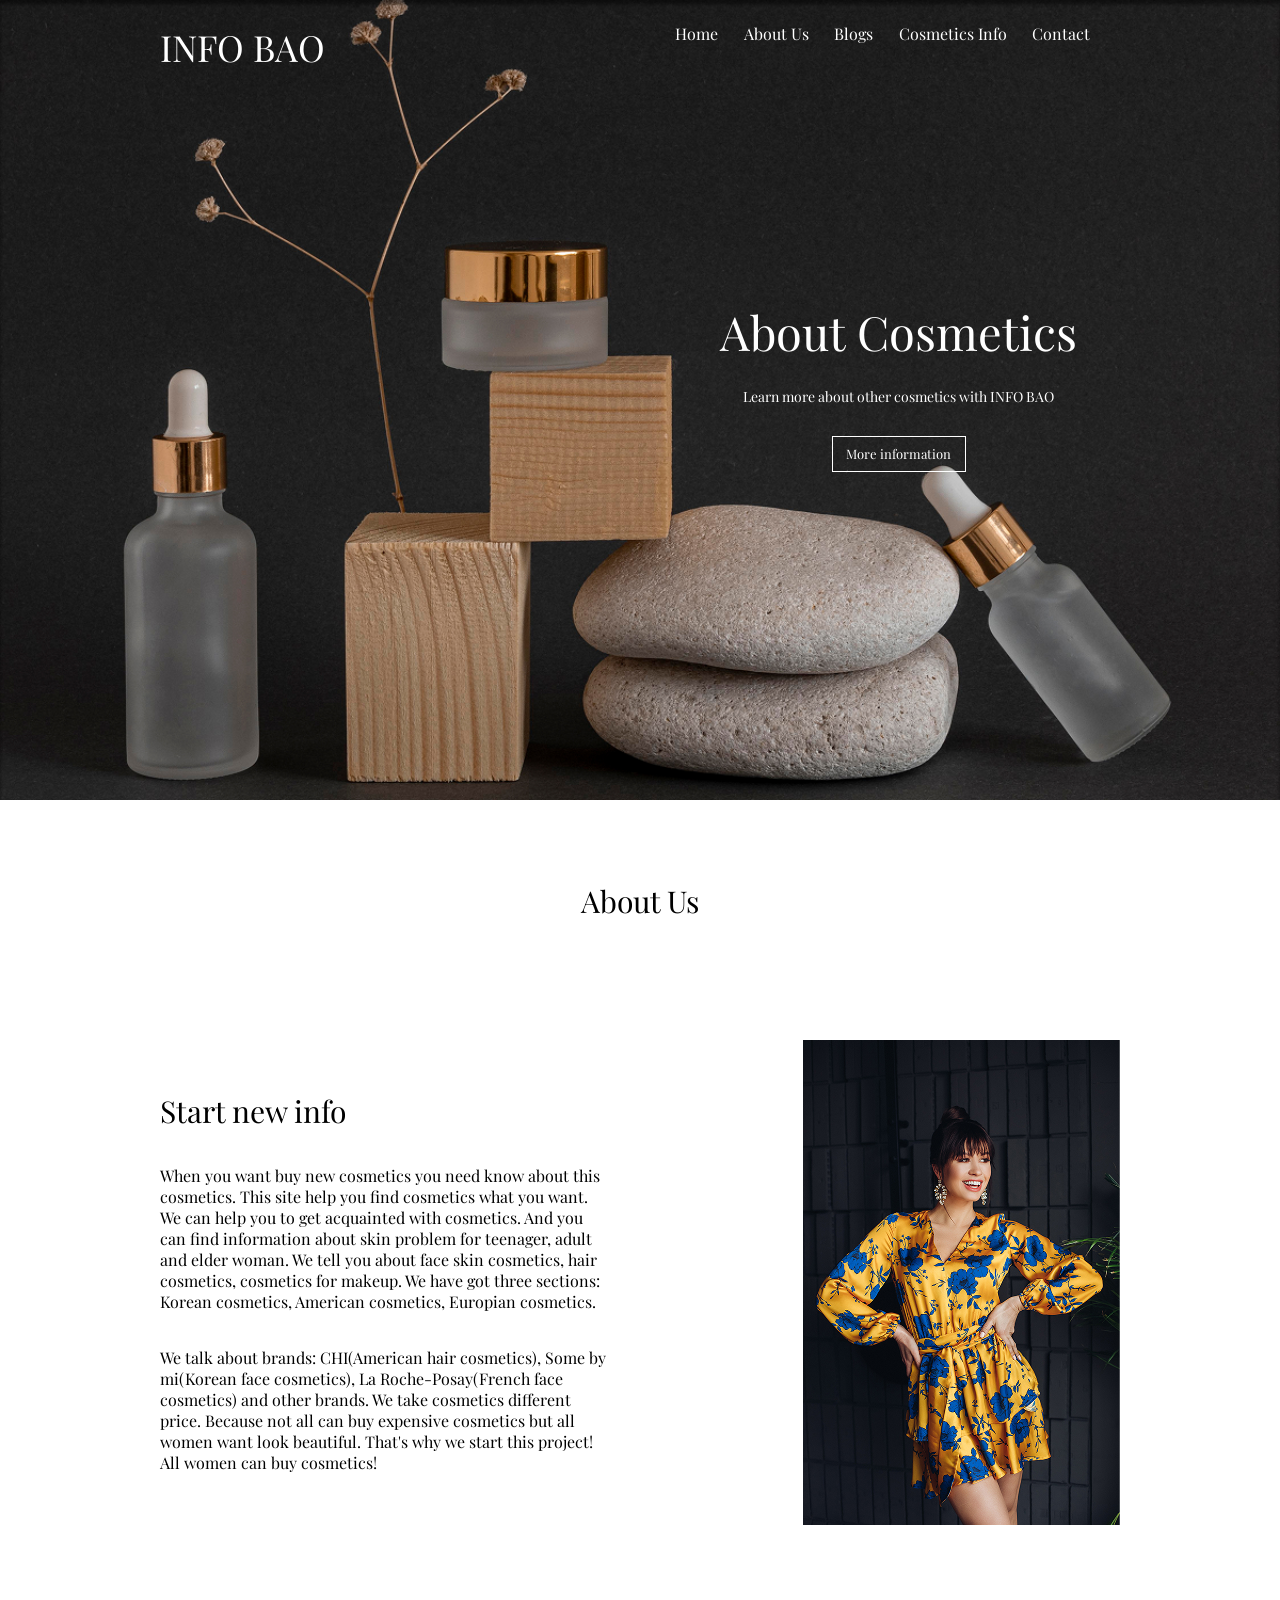
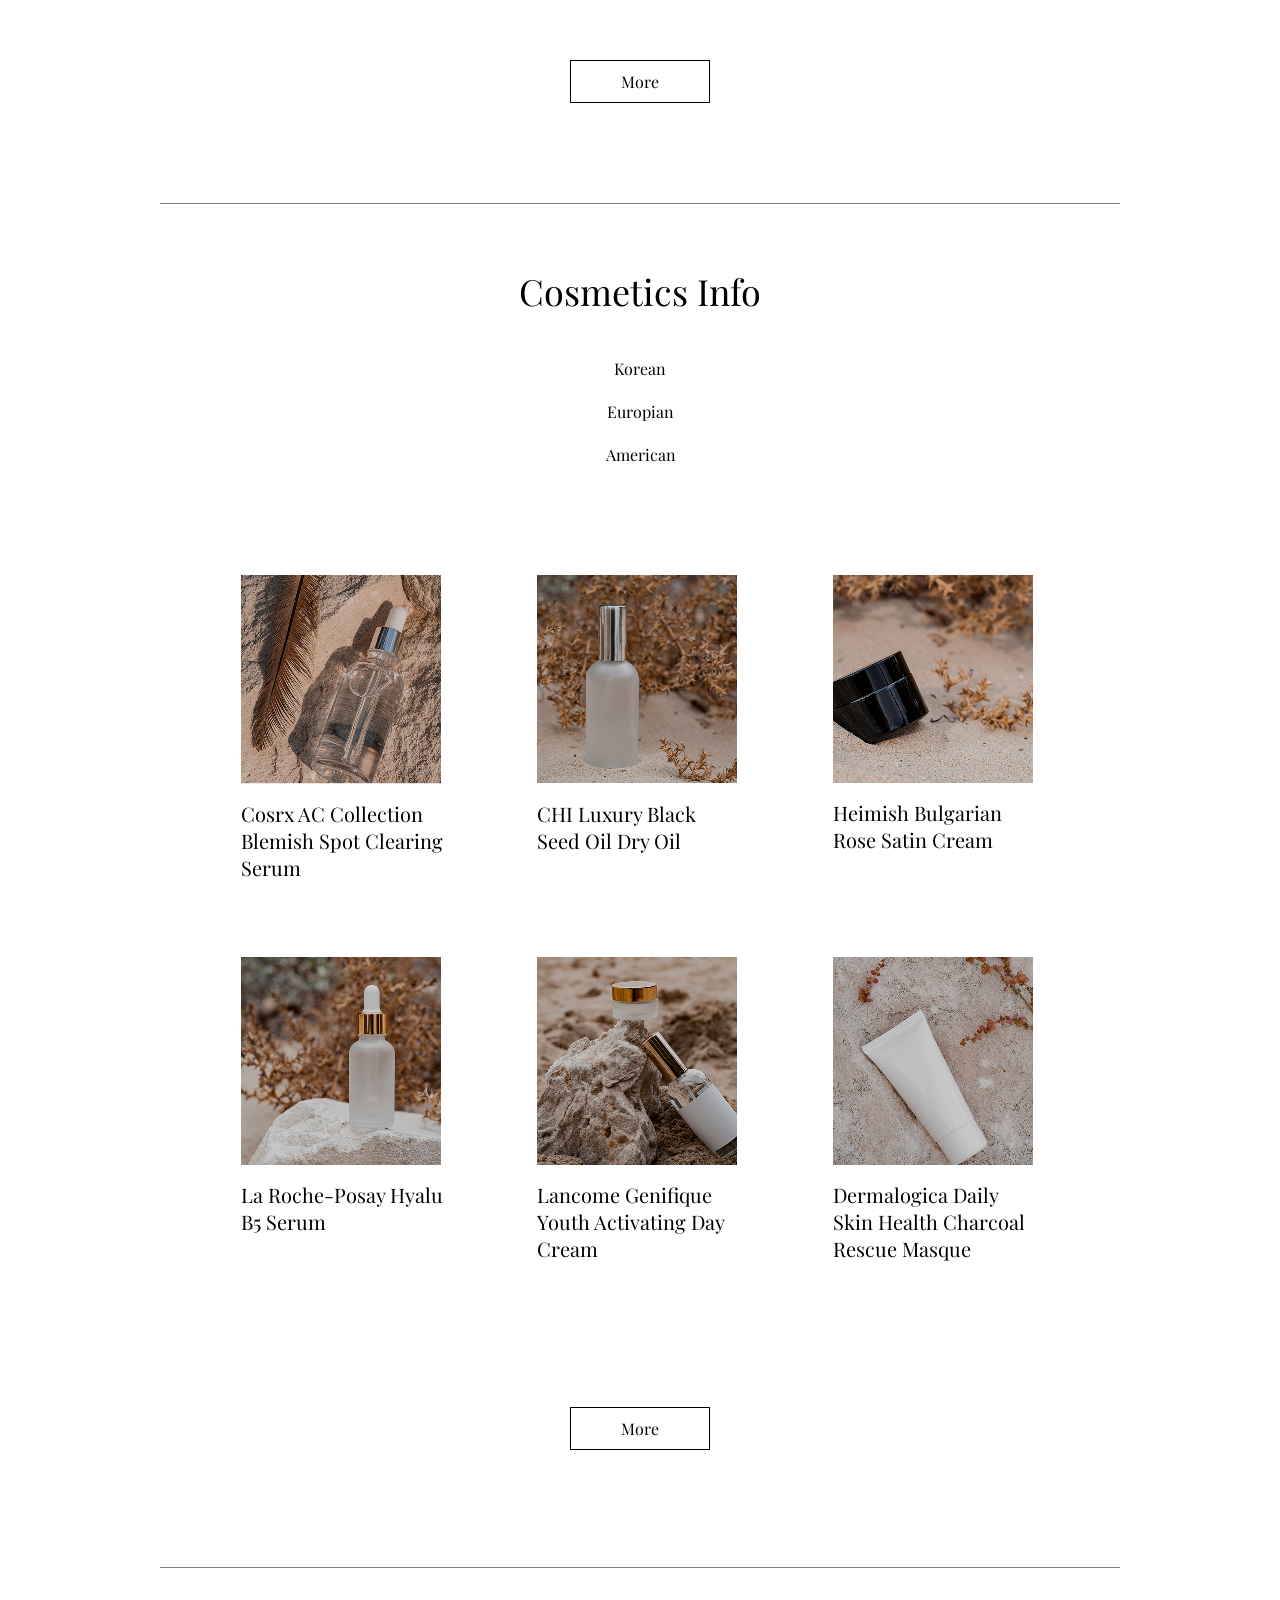
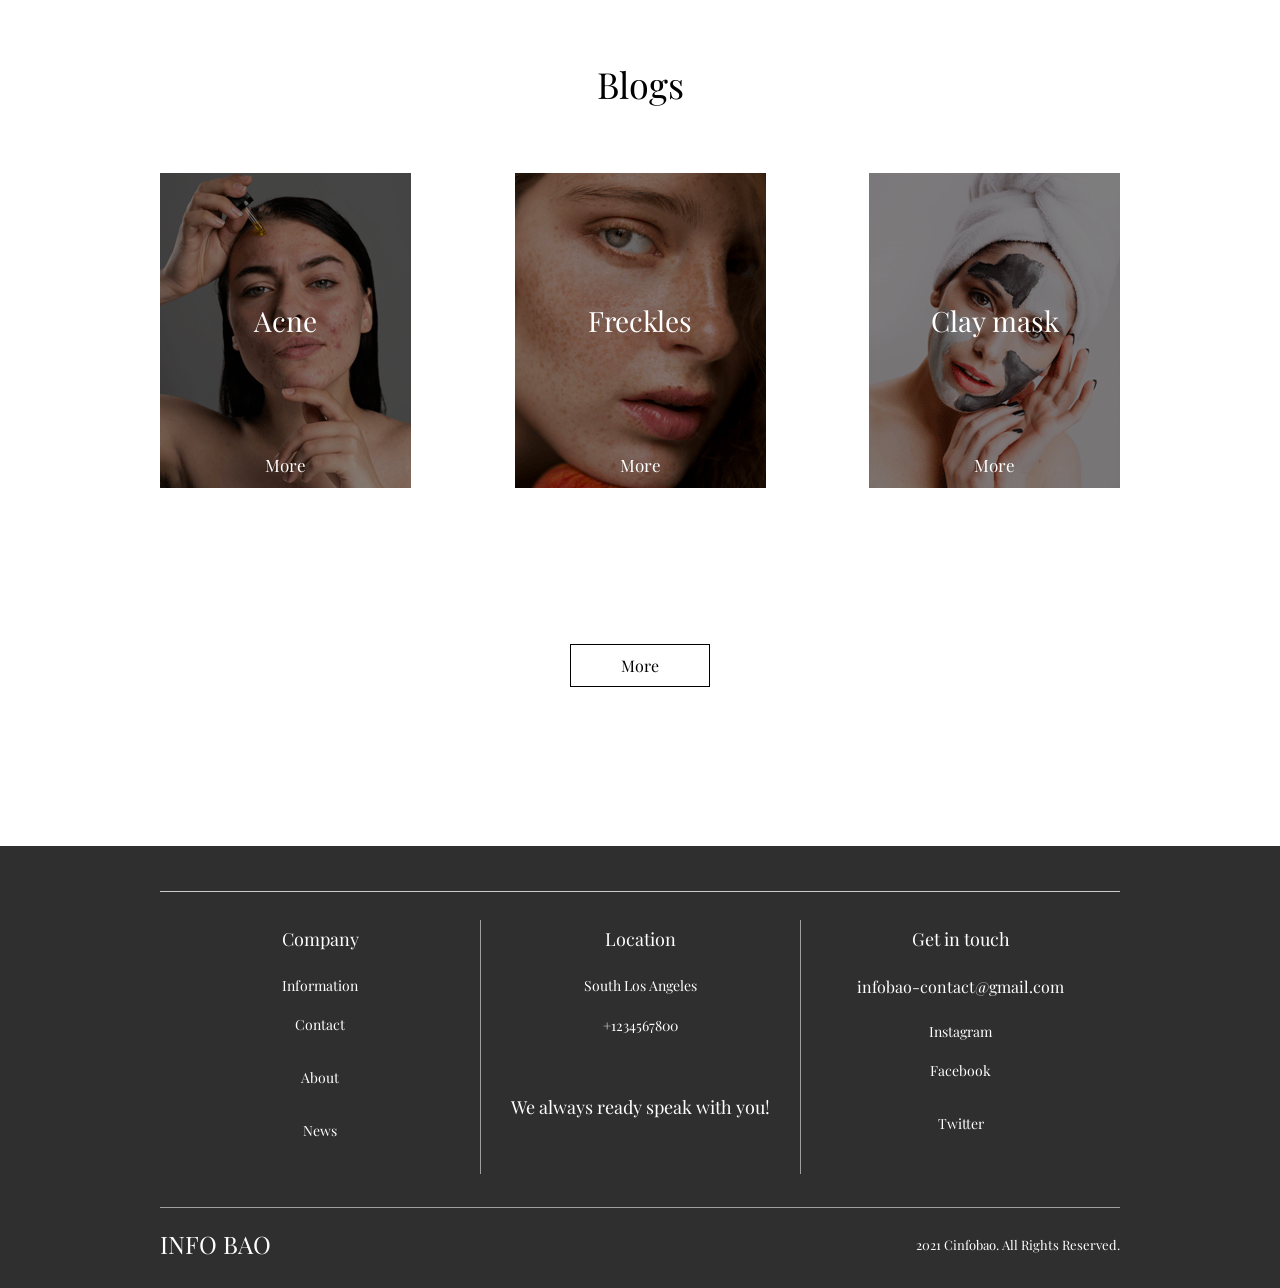
<file: index.html>
<!doctype html>
<!-- Ukraine - uk -->
<!-- Мова не визначена - zxx -->
<!-- Коди мов https://html-css.co.ua/html/lang-kodu-mov/ -->
<html lang="en">
  <head>
    <!-- Кодування тексту -->
    <meta charset="UTF-8">
    <!-- Налаштування в'юпорту (адаптиву, масштабу тощо) -->
    <meta name="viewport" content="width=device-width, initial-scale=1.0">
    <!-- Підключення шрифтів -->
    <link rel="preconnect" href="https://fonts.googleapis.com">
    <link rel="preconnect" href="https://fonts.gstatic.com" crossorigin>
    <link href="https://fonts.googleapis.com/css2?family=Roboto:ital@0;1&display=swap" rel="stylesheet">
    
    <link rel="preconnect" href="https://fonts.googleapis.com">
    <link rel="preconnect" href="https://fonts.gstatic.com" crossorigin>
    <link href="https://fonts.googleapis.com/css2?family=Roboto:ital,wght@0,500;1,500&display=swap" rel="stylesheet">
    
    <link rel="preconnect" href="https://fonts.googleapis.com">
    <link rel="preconnect" href="https://fonts.gstatic.com" crossorigin>
    <link href="https://fonts.googleapis.com/css2?family=Playfair+Display:ital@0;1&display=swap" rel="stylesheet"> 
    <!--Підключення окремого файлу стилів -->
    <link rel="stylesheet" href="css/style.css">
    <link rel="stylesheet" href="css/menu.css">
    <!-- Заголовок сторінки в браузері (вкладці) -->
    <title>INFO BAO</title>
    <!-- Відкрити усі вкладки в новій вкладці -->
    <!-- <base target="_blank" href="/fonts/"> -->
  </head>

  <body>
    <div class="wrapper">

      <div class="intro">
        <img class="intro__image" src="img/home.jpg" alt="Woman in a yellow dress with a blue floral print standing by a dark wall">

        <!-- HEADER -->
        <header class="header">
          <div class="header__container">

            <div class="header__body">
               <a class="header__logo" href="index.html">INFO BAO</a>
   
               <button
                 class="icon-menu"
                 type="button"
                 aria-label="Open menu"
                 aria-controls="site-menu"
                 aria-expanded="false">
                 <span></span>
               </button>

               <nav class="menu" id="site-menu" aria-label="Main navigation">
                 <ul class="menu__list">
                   <li class="menu__item"><a class="menu__link" href="index.html">Home</a></li>
                   <li class="menu__item"><a class="menu__link" href="about.html">About Us</a></li>
                   <li class="menu__item"><a class="menu__link" href="blogs.html">Blogs</a></li>
                   <li class="menu__item"><a class="menu__link" href="cosmetics.html">Cosmetics Info</a></li>
                   <li class="menu__item"><a class="menu__link" href="contact.html">Contact</a></li>
                 </ul>
               </nav>
            </div>
          </div>
        </header>

        <!-- HERO -->
        <section class="hero">
          <div class="hero__container">
            <div class="hero__body">
              <h1 class="hero__title">About Cosmetics</h1>
              <p class="hero__text">
                Learn more about other cosmetics with INFO BAO
              </p>
              <a class="hero__button" href="#">More information</a>
            </div>
          </div>
        </section>

      </div>
      <div class="menu-overlay" aria-hidden="true"></div>

      <!-- MAIN -->
      <main class="page">

        <!-- ABOUT -->
        <section class="about">
            <div class="about__container">

               <div class="about__body">
                  <div class="about__title">
                     <h2>About Us</h2>
                  </div>
   
                  <div class="about__content">
                     <div class="about__info">
                     <h3>Start new info</h3>
                     
                        <div class="about__text">
                           <p>
                             When you want buy new cosmetics you need know about this
                             cosmetics. This site help you find cosmetics what you
                             want. We can help you to get acquainted with cosmetics.
                             And you can find information about skin problem for
                             teenager, adult and elder woman. We tell you about face
                             skin cosmetics, hair cosmetics, cosmetics for makeup. We
                             have got three sections: Korean cosmetics, American
                             cosmetics, Europian cosmetics.
                           </p>
                           <p>
                             We talk about brands: CHI(American hair cosmetics), Some
                             by mi(Korean face cosmetics), La Roche-Posay(French face
                             cosmetics) and other brands. We take cosmetics different
                             price. Because not all can buy expensive cosmetics but all
                             women want look beautiful. That's why we start this
                             project! All women can buy cosmetics!
                           </p>
                         </div>
                        </div>
   
   
                         <figure class="about__picture">
                           <img
                             class="about__img"
                             src="img/about-home.jpg"
                             alt="Woman in a yellow dress with a blue floral print standing by a dark wall">
                         </figure>
                     </div>
   
                     <div class="about__button button">
                        <a href="#">More</a>
                      </div>
               </div>
                                        
                 </div>
             
        </section>

        <!-- COSMETICS -->
        <section class="cosmetics">
         <div class="cosmetics__container">
   
             <div class="cosmetics__body">
                <div class="cosmetics__title">
                  <h2>Cosmetics Info</h2>
                </div>
   
                <div class="cosmetics__text">
                  <ul class="cosmetics__list">
                    <li class="cosmetics__item">
                     <a href="#">Korean</a>
                     </li>
                    <li class="cosmetics__item">
                     <a href="#">Europian</a>
                     </li>
                    <li class="cosmetics__item">
                     <a href="">American</a>
                     </li>
                  </ul>
                </div>
   
                <div class="cosmetics__gallery">
                  <article class="cosmetics__card">
                    <img class="cosmetics__img" src="img/serum.jpg" alt="Glass bottle with a dropper and a feather on sand">
                    <h3>Cosrx AC Collection Blemish Spot Clearing Serum</h3>
                  </article>
                  <article class="cosmetics__card">
                    <img class="cosmetics__img" src="img/oil.jpg" alt="Matte glass cosmetic bottle with a metal cap on sand">
                    <h3>CHI Luxury Black Seed Oil Dry Oil</h3>
                  </article>
                  <article class="cosmetics__card">
                    <img class="cosmetics__img" src="img/cream.jpg" alt="Black cosmetic container on sand">
                    <h3>Heimish Bulgarian Rose Satin Cream</h3>
                  </article>
                  <article class="cosmetics__card">
                    <img class="cosmetics__img" src="img/serum-roche.jpg" alt="Bottle on a stone">
                    <h3>La Roche-Posay Hyalu B5 Serum</h3>
                  </article>
                  <article class="cosmetics__card">
                    <img class="cosmetics__img" src="img/cream-lancome.jpg" alt="Lancome genifique youth activating day cream">
                    <h3>Lancome Genifique Youth Activating Day Cream</h3>
                  </article>
                  <article class="cosmetics__card">
                    <img class="cosmetics__img" src="img/mask.jpg" alt="Dermalogica daily skin health charcoal rescue masque">
                    <h3>Dermalogica Daily Skin Health Charcoal Rescue Masque</h3>
                  </article>
                </div>
   
                <div class="cosmetics__button button">
                  <a href="#">More</a>
                </div>
             </div>
           
         </div>
        </section>

        <!-- PRODUCT -->
        <section class="product">
        <div class="product__container">  
          
          <div class="product__body">
             <div class="product__title">
               <h2>Blogs</h2>
             </div>
   
             <!-- PRODUCT ITEMS -->
               <div class="product__items">
                  <div class="product__item">               
                     <a href="#" class="product__link">
                        <picture>
                           <source srcset="img/acne-1.jpg" type="image/webp">
                           <img class="product__img" src="img/acne.webp" alt="Young woman with acne applying facial serum with a dropper">
                        </picture>
                        <div class="product__content">
                           <h3 class="product__subtitle">Acne</h3>
                           <span>More</span>
                        </div>
                     </a>
                  </div>
   
                  <div class="product__item">               
                     <a href="#" class="product__link">
                        <picture>
                           <source srcset="img/freckles-1.jpg" type="image/webp">
                           <img class="product__img" src="img/freckles.webp" alt="Close-up of a woman's face with freckles and natural skin texture">
                        </picture>
                        <div class="product__content">
                           <h3 class="product__subtitle">Freckles</h3>
                           <span>More</span>
                        </div>
                     </a>
                  </div>
   
                  <div class="product__item">               
                     <a href="#" class="product__link">
                        <picture>
                           <source srcset="img/claymask-1.jpg" type="image/webp">
                           <img class="product__img" src="img/claymask.webp" alt="Woman with a towel wrapped around her head wearing a black and white facial mask">
                        </picture>
                        <div class="product__content">
                           <h3 class="product__subtitle">Clay mask</h3>
                           <span>More</span>
                        </div>
                     </a>
                  </div>   
               </div>
   
               <div class="product__button button">
                  <a href="#">More</a>
               </div>
   
          </div>
            

        </div>
        </section>

      </main>

      <!-- FOOTER -->
      <footer class="footer">
        <div class="footer__container">
          <div class="footer__body">
             <div class="footer__top">
               <div class="footer__column">
                 <h3 class="footer__title">Company</h3>
                 <ul class="footer__list">
                   <li><a href="#">Information</a></li>
                   <li><a href="contact.html">Contact</a></li>
                   <li><a href="#">About</a></li>
                   <li><a href="#">News</a></li>
                 </ul>
               </div>
   
               <div class="footer__column footer__column--center">
                 <h3 class="footer__title">Location</h3>
                 <p class="footer__address">South Los Angeles</p>
                 <a class="footer__phone" href="tel:+1234567800">+1234567800</a>
                 <p class="footer__cta">We always ready speak with you!</p>
               </div>
   
               <div class="footer__column">
                 <h3 class="footer__title">Get in touch</h3>
                 <a class="footer__email" href="mailto:infobao-contact@gmail.com">infobao-contact@gmail.com</a>
                 <ul class="footer__list">
                   <li><a href="#">Instagram</a></li>
                   <li><a href="#">Facebook</a></li>
                   <li><a href="#">Twitter</a></li>
                 </ul>
               </div>
             </div>
   
             <div class="footer__bottom">
               <a class="footer__logo" href="#">INFO BAO</a>
               <p class="footer__copy">2021 Cinfobao. All Rights Reserved.</p>
             </div>
          </div>
        </div>
      </footer>

   </div>

    <script src="js/script.js"></script>
    
  </body>

</html>
</file>
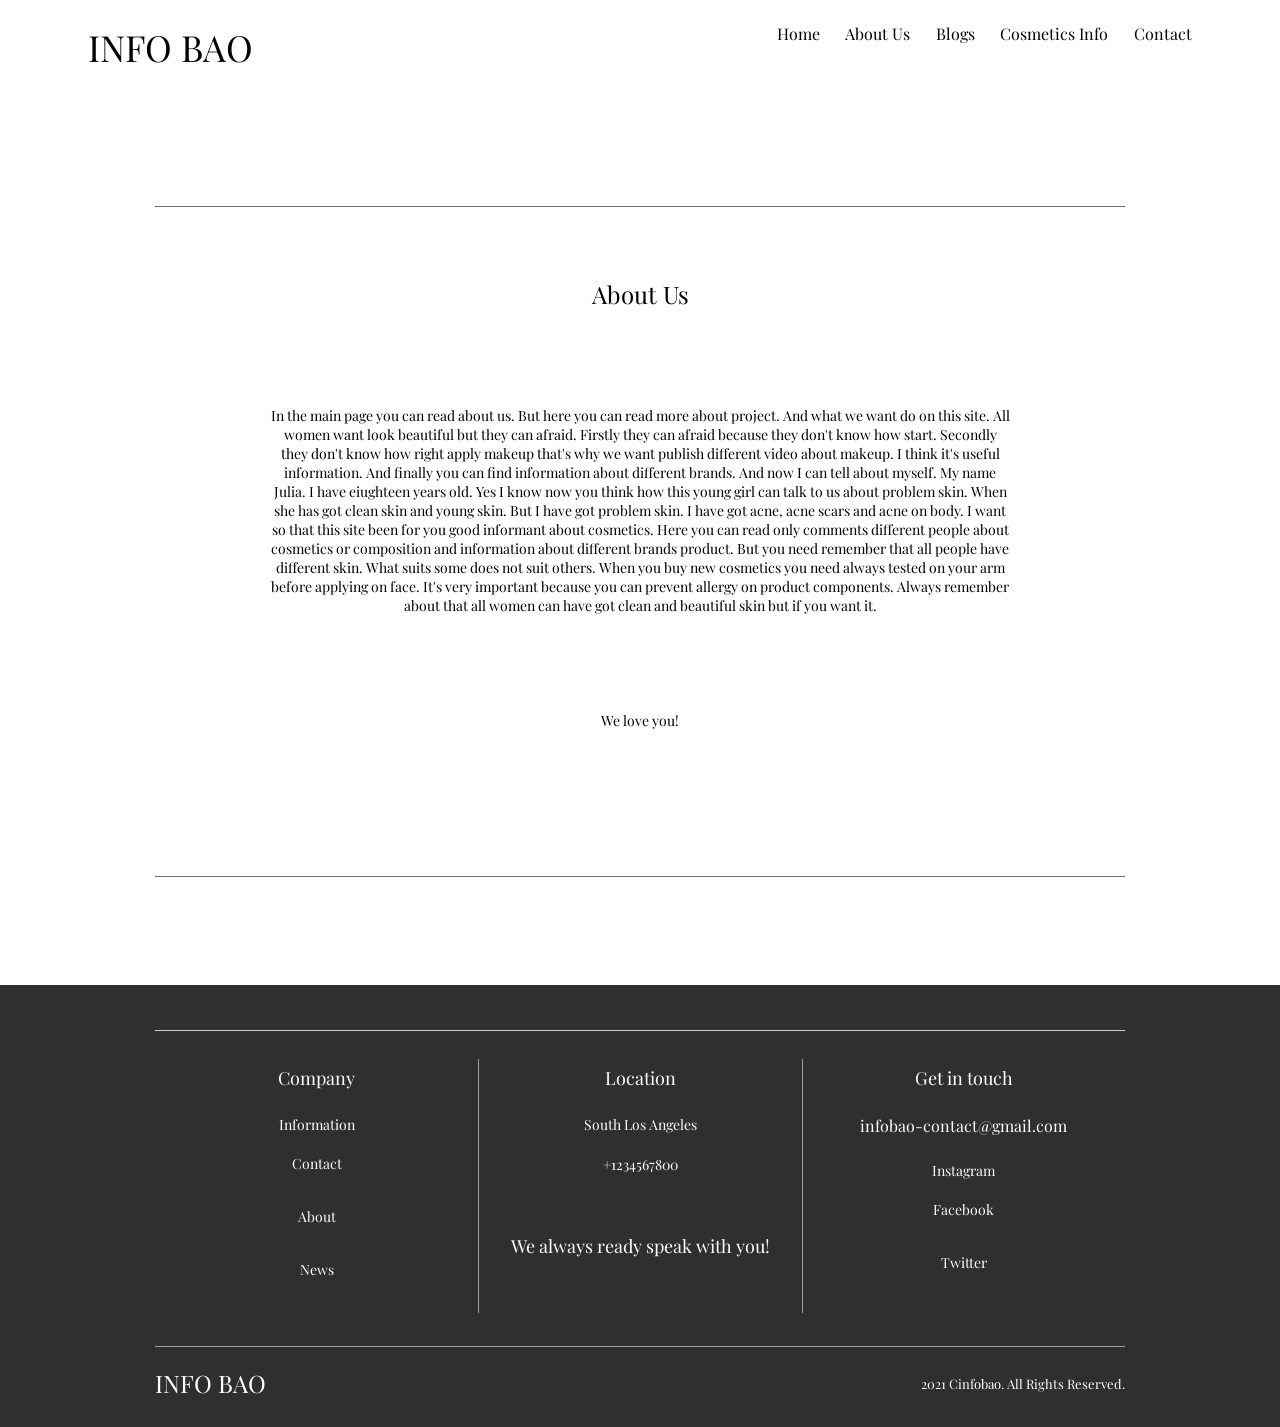
<file: about.html>
<!doctype html>
<html lang="en">
  <head>
    <meta charset="UTF-8">
    <meta name="viewport" content="width=device-width, initial-scale=1.0">
    <link rel="preconnect" href="https://fonts.googleapis.com">
    <link rel="preconnect" href="https://fonts.gstatic.com" crossorigin>
    <link href="https://fonts.googleapis.com/css2?family=Roboto:ital@0;1&display=swap" rel="stylesheet">
    <link rel="preconnect" href="https://fonts.googleapis.com">
    <link rel="preconnect" href="https://fonts.gstatic.com" crossorigin>
    <link href="https://fonts.googleapis.com/css2?family=Roboto:ital,wght@0,500;1,500&display=swap" rel="stylesheet">
    <link rel="preconnect" href="https://fonts.googleapis.com">
    <link rel="preconnect" href="https://fonts.gstatic.com" crossorigin>
    <link href="https://fonts.googleapis.com/css2?family=Playfair+Display:ital@0;1&display=swap" rel="stylesheet">
    <link rel="stylesheet" href="css/about.css">
    <link rel="stylesheet" href="css/menu.css">
    <title>INFO BAO - About Us</title>
  </head>
  <body class="page-about">
    <div class="wrapper">

      <!-- HEADER -->
      <header class="header">
         <div class="header__container">

           <div class="header__body">
              <a class="header__logo" href="index.html">INFO BAO</a>
  
              <button
                class="icon-menu"
                type="button"
                aria-label="Open menu"
                aria-controls="site-menu"
                aria-expanded="false">
                <span></span>
              </button>

              <nav class="menu" id="site-menu" aria-label="Main navigation">
                <ul class="menu__list">
                  <li class="menu__item"><a class="menu__link" href="index.html">Home</a></li>
                  <li class="menu__item"><a class="menu__link" href="about.html">About Us</a></li>
                  <li class="menu__item"><a class="menu__link" href="blogs.html">Blogs</a></li>
                  <li class="menu__item"><a class="menu__link" href="cosmetics.html">Cosmetics Info</a></li>
                  <li class="menu__item"><a class="menu__link" href="contact.html">Contact</a></li>
                </ul>
              </nav>
           </div>
         </div>
      </header>

      <div class="menu-overlay" aria-hidden="true"></div>

      <main class="page">

         <!-- ABOUT -->
         <section class="about">
          <div class="about__container">
            <div class="about__body">
               <div class="about__content">
                  <h2 class="about__title">About Us</h2>
                  <div class="about__info">
                     <p>In the main page you can read about us. But here you can read more about project. And what we want do on this site. All women want look beautiful but they can afraid.  Firstly they can afraid because they don't know how start. Secondly they don't know how right apply makeup that's why we want publish different video about makeup. I think it's useful information. And finally you can find information about different brands. And now I can tell about myself. My name Julia. I have eiughteen years old. Yes I know now you think how this young girl can talk to us about problem skin. When she has got clean skin and young skin. But I have got problem skin. I have got acne, acne scars and acne on body. I want so that this site been for you good informant about cosmetics. Here you can read only comments different people  about cosmetics or composition and information about different brands product.   But you need remember that all people have different skin. What suits some does not suit others. When you buy new cosmetics you need always tested on your arm before applying on face. It's very important because you can prevent  allergy on product components.  Always remember about that all women can have got clean and beautiful skin but if you want it.  </p>
                  </div>
      
                  <div class="about__text">
                     <p>We love you!</p>
                  </div>
               </div>
            </div>
            
          </div>
         </section>
        
      </main>

      <!-- FOOTER -->
      <footer class="footer">
         <div class="footer__container">
           <div class="footer__top">
             <div class="footer__column">
               <h3 class="footer__title">Company</h3>
               <ul class="footer__list">
                 <li><a href="#">Information</a></li>
                 <li><a href="contact.html">Contact</a></li>
                 <li><a href="#">About</a></li>
                 <li><a href="#">News</a></li>
               </ul>
             </div>
 
             <div class="footer__column footer__column--center">
               <h3 class="footer__title">Location</h3>
               <p class="footer__address">South Los Angeles</p>
               <a class="footer__phone" href="tel:+1234567800">+1234567800</a>
               <p class="footer__cta">We always ready speak with you!</p>
             </div>
 
             <div class="footer__column">
               <h3 class="footer__title">Get in touch</h3>
               <a class="footer__email" href="mailto:infobao-contact@gmail.com">infobao-contact@gmail.com</a>
               <ul class="footer__list">
                 <li><a href="#">Instagram</a></li>
                 <li><a href="#">Facebook</a></li>
                 <li><a href="#">Twitter</a></li>
               </ul>
             </div>
           </div>
 
           <div class="footer__bottom">
             <a class="footer__logo" href="index.html">INFO BAO</a>
             <p class="footer__copy">2021 Cinfobao. All Rights Reserved.</p>
           </div>
         </div>
      </footer>

    </div>
    
    <!-- SCRIPT -->
    <script src="js/script.js"></script>

  </body>
</html>
</file>
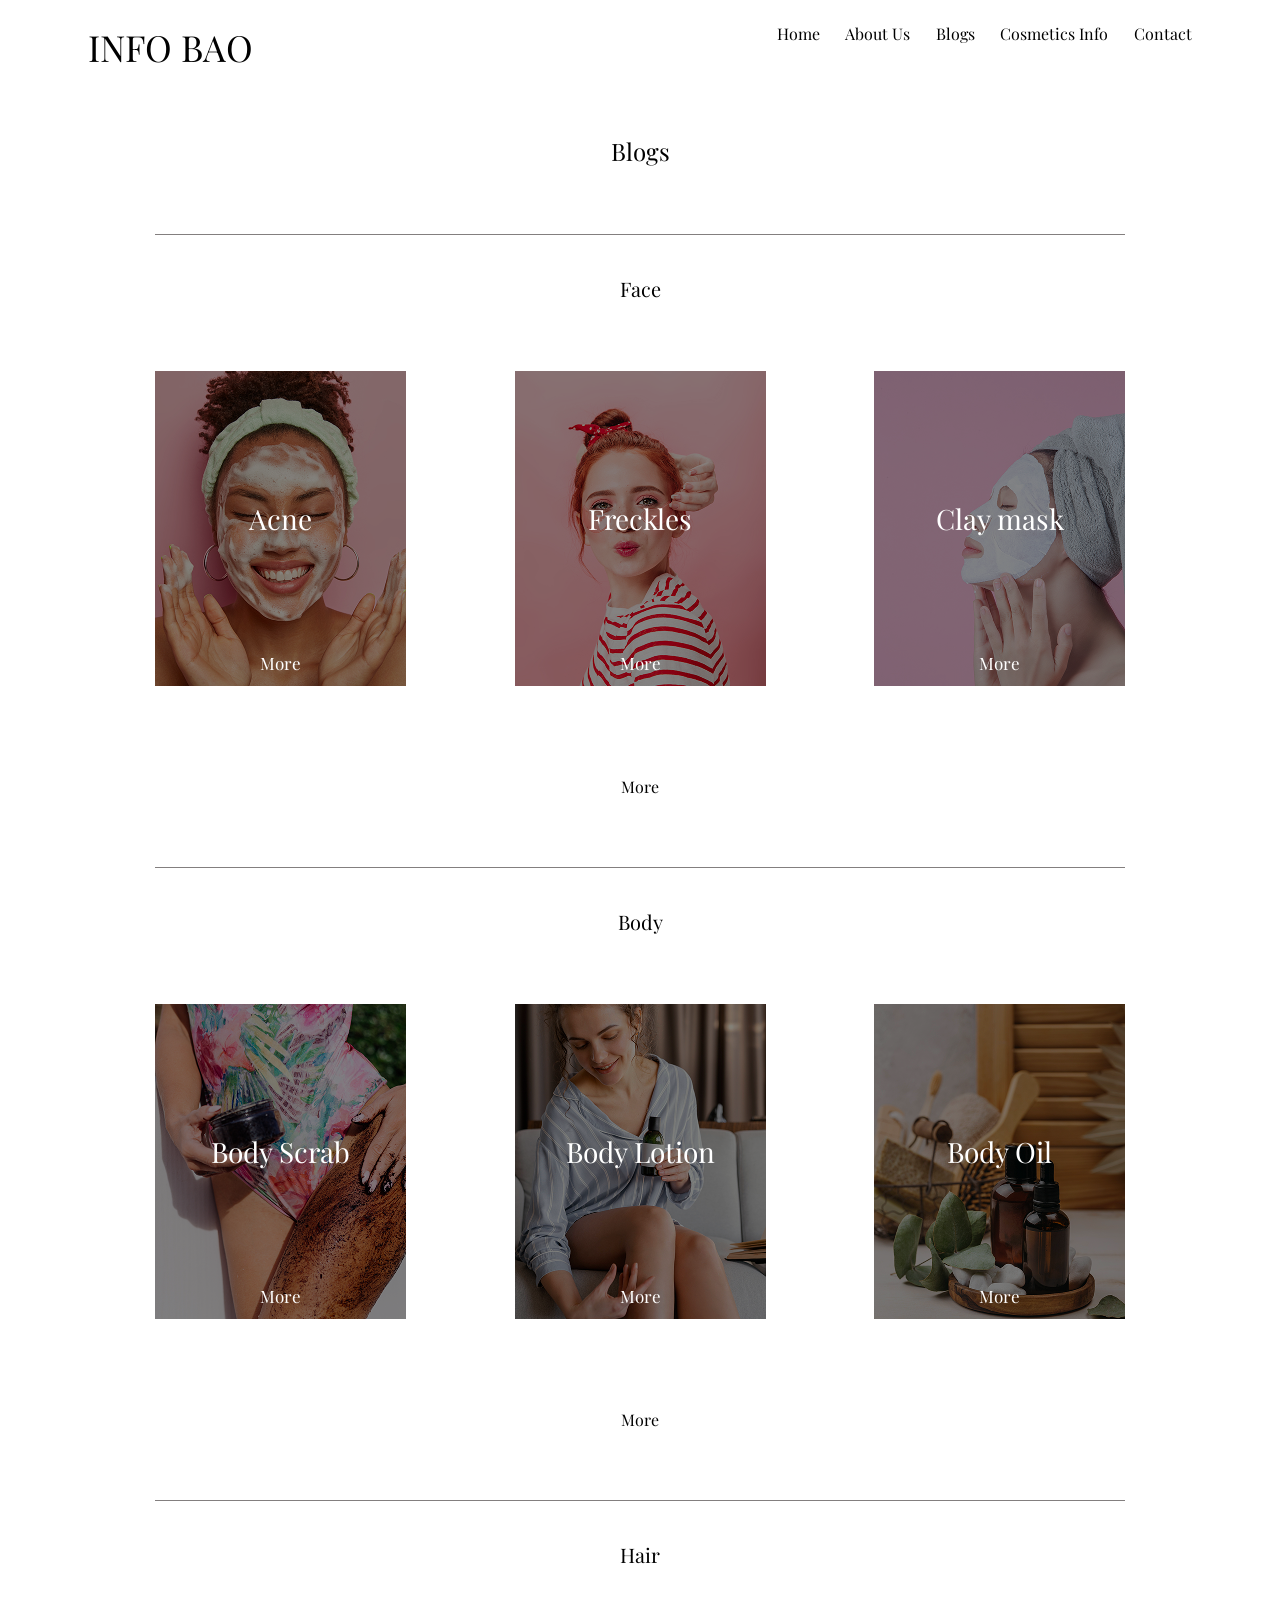
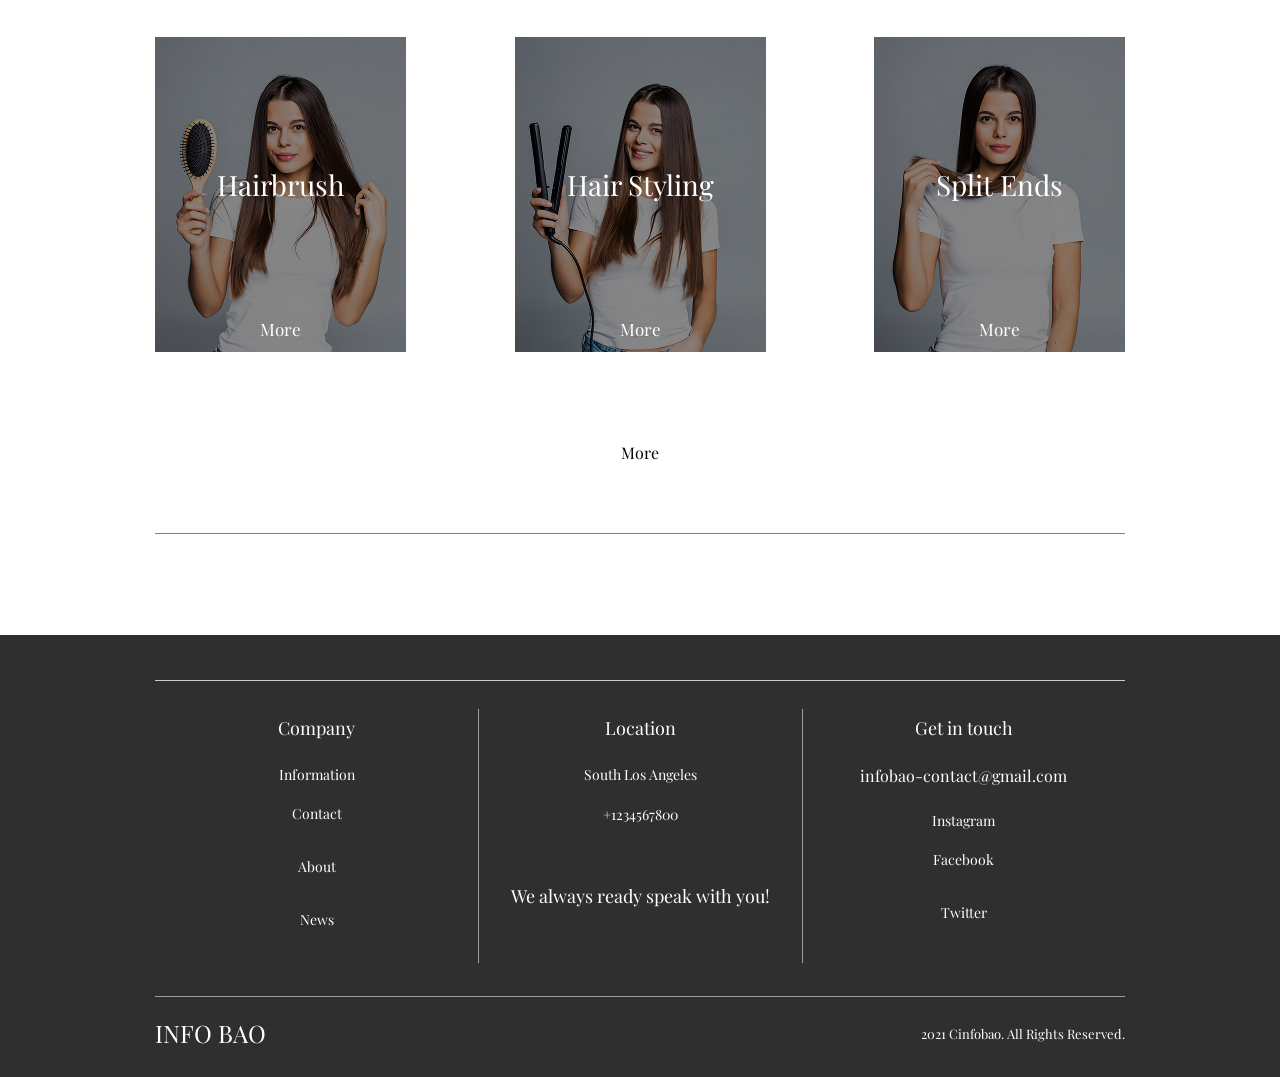
<file: blogs.html>
<!doctype html>
<html lang="en">
  <head>
    <meta charset="UTF-8">
    <meta name="viewport" content="width=device-width, initial-scale=1.0">
    <link rel="preconnect" href="https://fonts.googleapis.com">
    <link rel="preconnect" href="https://fonts.gstatic.com" crossorigin>
    <link href="https://fonts.googleapis.com/css2?family=Roboto:ital@0;1&display=swap" rel="stylesheet">
    <link rel="preconnect" href="https://fonts.googleapis.com">
    <link rel="preconnect" href="https://fonts.gstatic.com" crossorigin>
    <link href="https://fonts.googleapis.com/css2?family=Roboto:ital,wght@0,500;1,500&display=swap" rel="stylesheet">
    <link rel="preconnect" href="https://fonts.googleapis.com">
    <link rel="preconnect" href="https://fonts.gstatic.com" crossorigin>
    <link href="https://fonts.googleapis.com/css2?family=Playfair+Display:ital@0;1&display=swap" rel="stylesheet">
    <link rel="stylesheet" href="css/blogs.css">
    <link rel="stylesheet" href="css/menu.css">
    <title>INFO BAO - Blogs</title>
  </head>
  <body>
    <div class="wrapper">

      <!-- HEADER -->
      <header class="header">
         <div class="header__container">

           <div class="header__body">
              <a class="header__logo" href="index.html">INFO BAO</a>
  
              <button
                class="icon-menu"
                type="button"
                aria-label="Open menu"
                aria-controls="site-menu"
                aria-expanded="false">
                <span></span>
              </button>

              <nav class="menu" id="site-menu" aria-label="Main navigation">
                <ul class="menu__list">
                  <li class="menu__item"><a class="menu__link" href="index.html">Home</a></li>
                  <li class="menu__item"><a class="menu__link" href="about.html">About Us</a></li>
                  <li class="menu__item"><a class="menu__link" href="blogs.html">Blogs</a></li>
                  <li class="menu__item"><a class="menu__link" href="cosmetics.html">Cosmetics Info</a></li>
                  <li class="menu__item"><a class="menu__link" href="contact.html">Contact</a></li>
                </ul>
              </nav>
           </div>
         </div>
      </header>

      <div class="menu-overlay" aria-hidden="true"></div>

      <main class="page">

         <!-- PRODUCT -->  
        <section class="product">
          <div class="product__container">
            <div class="product__body">
               <h1 class="product__title">Blogs</h1>
   
               <div class="product__wrapper">
                  <h2 class="product__subtitle">Face </h2>
                  <div class="product__items">
                    <div class="product__item">
                      <a href="#" class="product__link">
                        <picture>
                          <source srcset="img/cleanser-1.jpg" type="image/webp">
                          <img class="product__img" src="img/cleanser.webp" alt="Young woman with acne applying facial serum with a dropper">
                        </picture>
                        <div class="product__content">
                          <h3 class="product__content-title">Acne</h3>
                          <span>More</span>
                        </div>
                      </a>
                    </div>
      
                    <div class="product__item">
                      <a href="#" class="product__link">
                        <picture>
                          <source srcset="img/eye-patches-1.jpg" type="image/webp">
                          <img class="product__img" src="img/eye-patches.webp" alt="Close-up of a woman's face with freckles and natural skin texture">
                        </picture>
                        <div class="product__content">
                          <h3 class="product__content-title">Freckles</h3>
                          <span>More</span>
                        </div>
                      </a>
                    </div>
      
                    <div class="product__item">
                      <a href="#" class="product__link">
                        <picture>
                          <source srcset="img/mask-1.jpg" type="image/webp">
                          <img class="product__img" src="img/mask.webp" alt="Woman with a towel wrapped around her head wearing a black and white facial mask">
                        </picture>
                        <div class="product__content">
                          <h3 class="product__content-title">Clay mask</h3>
                          <span>More</span>
                        </div>
                      </a>
                    </div>
               </div>
   
               <div class="product__button button">
                  <a href="hairbrush.html">More</a>
               </div>
   
               </div>
   
               <div class="product__wrapper">
                  <h2 class="product__subtitle">Body</h2>
                  <div class="product__items">
                    <div class="product__item">
                      <a href="#" class="product__link">
                        <picture>
                          <source srcset="img/body-scrab-1.jpg" type="image/webp">
                          <img class="product__img" src="img/body-scrab.webp" alt="Young woman with acne applying facial serum with a dropper">
                        </picture>
                        <div class="product__content">
                          <h3 class="product__content-title">Body Scrab</h3>
                          <span>More</span>
                        </div>
                      </a>
                    </div>
      
                    <div class="product__item">
                      <a href="#" class="product__link">
                        <picture>
                          <source srcset="img/body-lotion-1.jpg" type="image/webp">
                          <img class="product__img" src="img/body-lotion.webp" alt="Close-up of a woman's face with freckles and natural skin texture">
                        </picture>
                        <div class="product__content">
                          <h3 class="product__content-title">Body Lotion</h3>
                          <span>More</span>
                        </div>
                      </a>
                    </div>
      
                    <div class="product__item">
                      <a href="#" class="product__link">
                        <picture>
                          <source srcset="img/body-oil-1.jpg" type="image/webp">
                          <img class="product__img" src="img/body-oil.webp" alt="Woman with a towel wrapped around her head wearing a black and white facial mask">
                        </picture>
                        <div class="product__content">
                          <h3 class="product__content-title">Body Oil</h3>
                          <span>More</span>
                        </div>
                      </a>
                    </div>
   
               </div>
   
               <div class="product__button button">
                  <a href="#">More</a>
               </div>
   
               </div>
   
               <div class="product__wrapper">
                  <h2 class="product__subtitle">Hair</h2>
                  <div class="product__items">
                    <div class="product__item">
                      <a href="hairbrush.html" class="product__link">
                        <picture>
                          <source srcset="img/blog-hairbrush-1.jpg" type="image/webp">
                          <img class="product__img" src="img/blog-hairbrush.webp" alt="Young woman with acne applying facial serum with a dropper">
                        </picture>
                        <div class="product__content">
                          <h3 class="product__content-title">Hairbrush</h3>
                          <span>More</span>
                        </div>
                      </a>
                    </div>
      
                    <div class="product__item">
                      <a href="#" class="product__link">
                        <picture>
                          <source srcset="img/hair-styling-1.jpg" type="image/webp">
                          <img class="product__img" src="img/hair-styling.webp" alt="Close-up of a woman's face with freckles and natural skin texture">
                        </picture>
                        <div class="product__content">
                          <h3 class="product__content-title">Hair Styling</h3>
                          <span>More</span>
                        </div>
                      </a>
                    </div>
      
                    <div class="product__item">
                      <a href="#" class="product__link">
                        <picture>
                          <source srcset="img/blogs-split-ends-1.jpg" type="image/webp">
                          <img class="product__img" src="img/blogs-split-ends.webp" alt="Woman with a towel wrapped around her head wearing a black and white facial mask">
                        </picture>
                        <div class="product__content">
                          <h3 class="product__content-title">Split Ends</h3>
                          <span>More</span>
                        </div>
                      </a>
                    </div>
   
                  
               </div>
   
               <div class="product__button button">
                  <a href="#">More</a>
               </div>
   
               </div>
            </div>

          </div>
        </section>

      </main>

      <!-- FOOTER -->
      <footer class="footer">
        <div class="footer__container">
          <div class="footer__top">
            <div class="footer__column">
              <h3 class="footer__title">Company</h3>
              <ul class="footer__list">
                <li><a href="#">Information</a></li>
                <li><a href="contact.html">Contact</a></li>
                <li><a href="#">About</a></li>
                <li><a href="#">News</a></li>
              </ul>
            </div>

            <div class="footer__column footer__column--center">
              <h3 class="footer__title">Location</h3>
              <p class="footer__address">South Los Angeles</p>
              <a class="footer__phone" href="tel:+1234567800">+1234567800</a>
              <p class="footer__cta">We always ready speak with you!</p>
            </div>

            <div class="footer__column">
              <h3 class="footer__title">Get in touch</h3>
              <a class="footer__email" href="mailto:infobao-contact@gmail.com">infobao-contact@gmail.com</a>
              <ul class="footer__list">
                <li><a href="#">Instagram</a></li>
                <li><a href="#">Facebook</a></li>
                <li><a href="#">Twitter</a></li>
              </ul>
            </div>
          </div>

          <div class="footer__bottom">
            <a class="footer__logo" href="index.html">INFO BAO</a>
            <p class="footer__copy">2021 Cinfobao. All Rights Reserved.</p>
          </div>
        </div>
      </footer>

    </div>

    <!-- SCRIPT -->
    <script src="js/script.js"></script>
    
  </body>
</html>
</file>
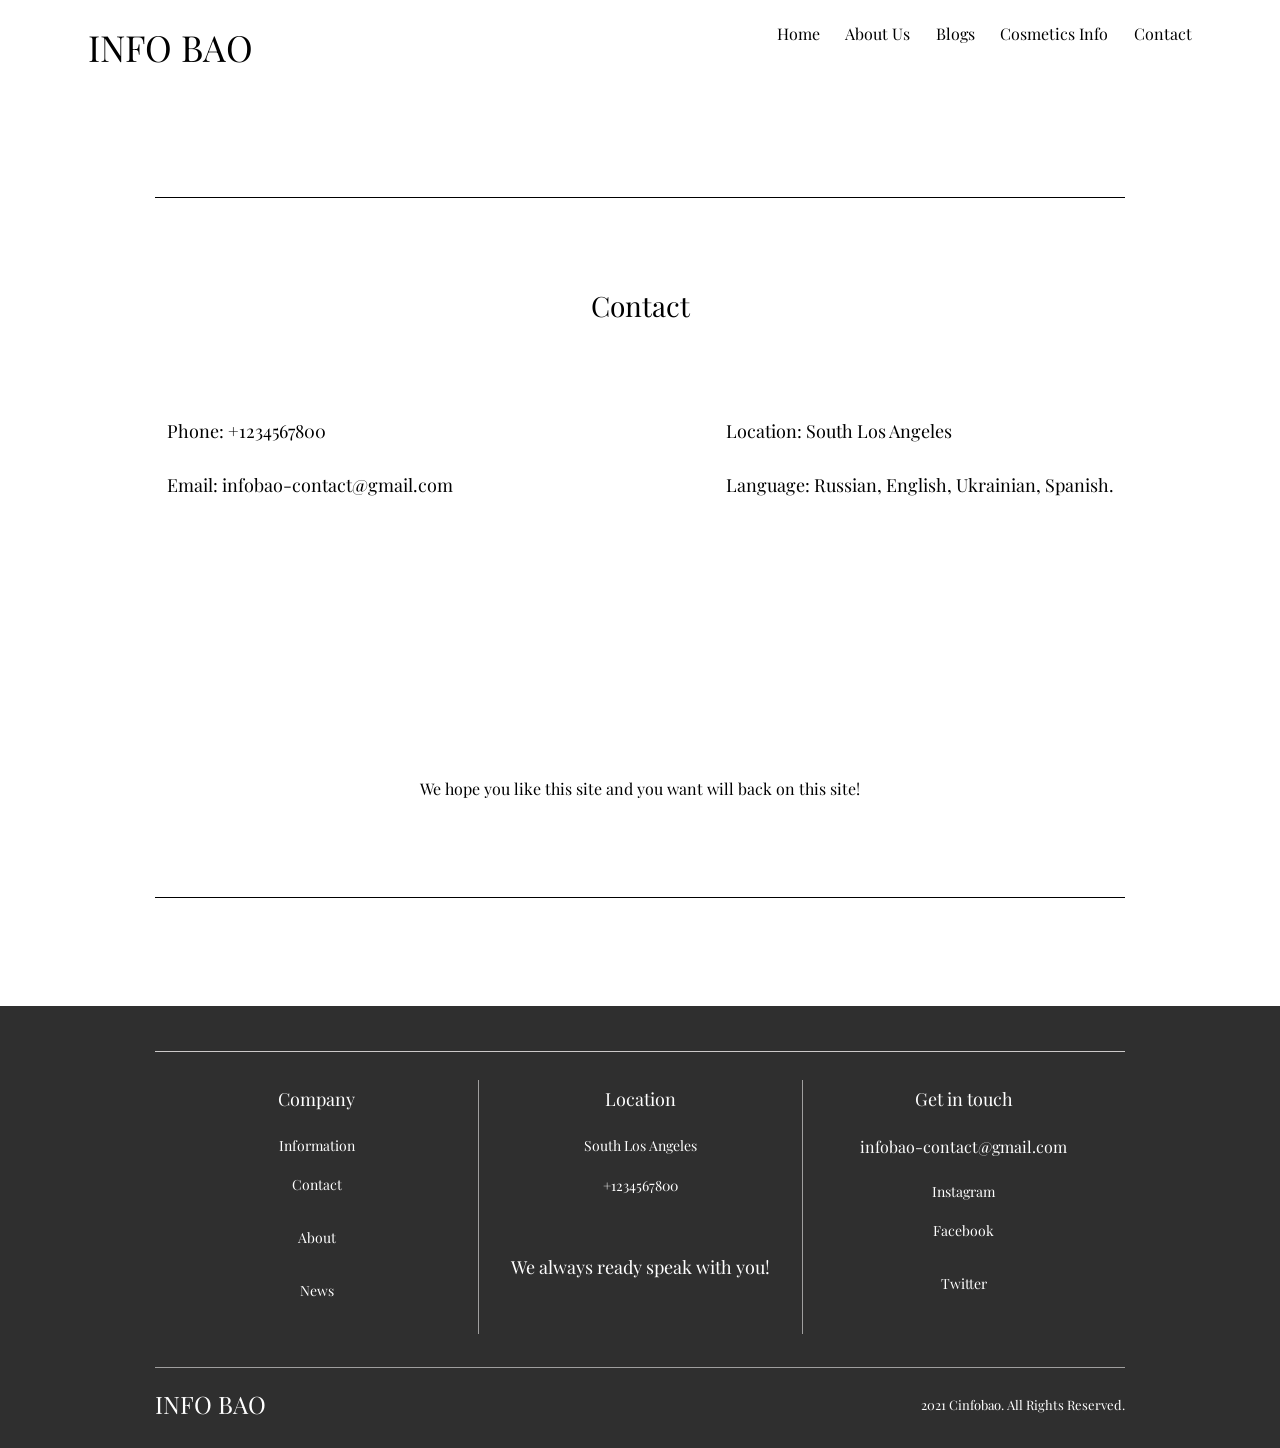
<file: contact.html>
<!doctype html>
<html lang="en">
  <head>
    <meta charset="UTF-8">
    <meta name="viewport" content="width=device-width, initial-scale=1.0">
    <link rel="preconnect" href="https://fonts.googleapis.com">
    <link rel="preconnect" href="https://fonts.gstatic.com" crossorigin>
    <link href="https://fonts.googleapis.com/css2?family=Roboto:ital@0;1&display=swap" rel="stylesheet">
    <link rel="preconnect" href="https://fonts.googleapis.com">
    <link rel="preconnect" href="https://fonts.gstatic.com" crossorigin>
    <link href="https://fonts.googleapis.com/css2?family=Roboto:ital,wght@0,500;1,500&display=swap" rel="stylesheet">
    <link rel="preconnect" href="https://fonts.googleapis.com">
    <link rel="preconnect" href="https://fonts.gstatic.com" crossorigin>
    <link href="https://fonts.googleapis.com/css2?family=Playfair+Display:ital@0;1&display=swap" rel="stylesheet">
    <link rel="stylesheet" href="css/contact.css">
    <link rel="stylesheet" href="css/menu.css">
    <title>INFO BAO | Contact</title>
  </head>
  <body>
    <div class="wrapper">

      <!-- HEADER -->
      <header class="header">
         <div class="header__container">

           <div class="header__body">
              <a class="header__logo" href="index.html">INFO BAO</a>
  
              <button
                class="icon-menu"
                type="button"
                aria-label="Open menu"
                aria-controls="site-menu"
                aria-expanded="false">
                <span></span>
              </button>

              <nav class="menu" id="site-menu" aria-label="Main navigation">
                <ul class="menu__list">
                  <li class="menu__item"><a class="menu__link" href="index.html">Home</a></li>
                  <li class="menu__item"><a class="menu__link" href="about.html">About Us</a></li>
                  <li class="menu__item"><a class="menu__link" href="blogs.html">Blogs</a></li>
                  <li class="menu__item"><a class="menu__link" href="cosmetics.html">Cosmetics Info</a></li>
                  <li class="menu__item"><a class="menu__link" href="contact.html">Contact</a></li>
                </ul>
              </nav>
           </div>
         </div>
      </header>

      <div class="menu-overlay" aria-hidden="true"></div>

      <main class="page">

       <!-- CONTACT -->        
        <section class="contact">
          <div class="contact__container">
            <div class="contact__body">
               <div class="contact__title">
                 <h1>Contact</h1>
               </div>
   
                 <div class="contact__info">
                  <div class="contact__info-item">
                     <a href="tel:+1234567800">Phone: +1234567800</a>
                     <a href="mailto:infobao-contact@gmail.com">Email: infobao-contact@gmail.com</a>
                  </div>
   
                  <div class="contact__info-item">
                     <a href="#">Location: South Los Angeles</a>
                     <a href="#">Language: Russian, English, Ukrainian, Spanish.</a>
                  </div>
               </div>
   
               <div class="contact__text">
                  <p>We hope you like this site and you want will back on this site!</p>
               </div>
            </div>
            
            </div>
        </section>
      </main>

      <!-- FOOTER -->
      <footer class="footer">
         <div class="footer__container">
           <div class="footer__top">
             <div class="footer__column">
               <h3 class="footer__title">Company</h3>
               <ul class="footer__list">
                 <li><a href="#">Information</a></li>
                 <li><a href="contact.html">Contact</a></li>
                 <li><a href="#">About</a></li>
                 <li><a href="#">News</a></li>
               </ul>
             </div>
 
             <div class="footer__column footer__column--center">
               <h3 class="footer__title">Location</h3>
               <p class="footer__address">South Los Angeles</p>
               <a class="footer__phone" href="tel:+1234567800">+1234567800</a>
               <p class="footer__cta">We always ready speak with you!</p>
             </div>
 
             <div class="footer__column">
               <h3 class="footer__title">Get in touch</h3>
               <a class="footer__email" href="mailto:infobao-contact@gmail.com">infobao-contact@gmail.com</a>
               <ul class="footer__list">
                 <li><a href="#">Instagram</a></li>
                 <li><a href="#">Facebook</a></li>
                 <li><a href="#">Twitter</a></li>
               </ul>
             </div>
           </div>
 
           <div class="footer__bottom">
             <a class="footer__logo" href="index.html">INFO BAO</a>
             <p class="footer__copy">2021 Cinfobao. All Rights Reserved.</p>
           </div>
         </div>
      </footer>

    </div>

    <!-- SCRIPT -->
    <script src="js/script.js"></script>
  </body>
</html>
</file>
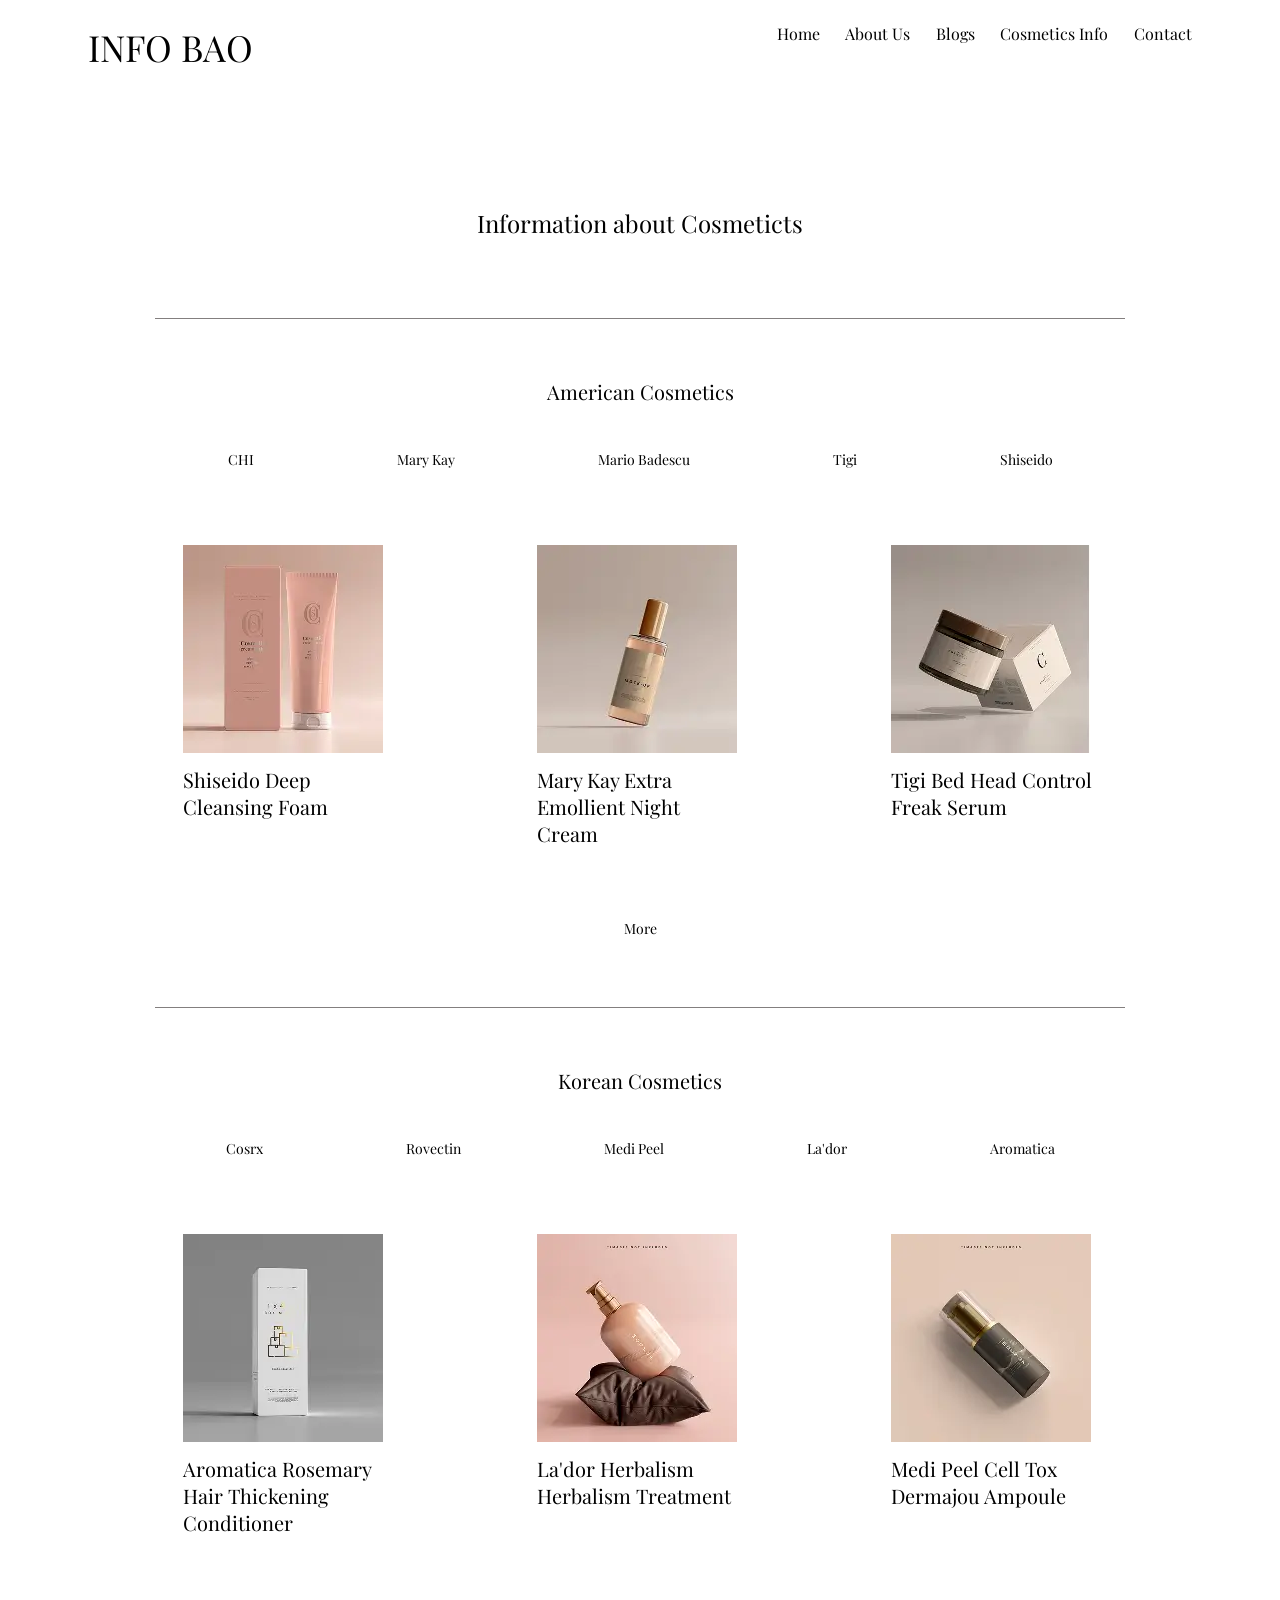
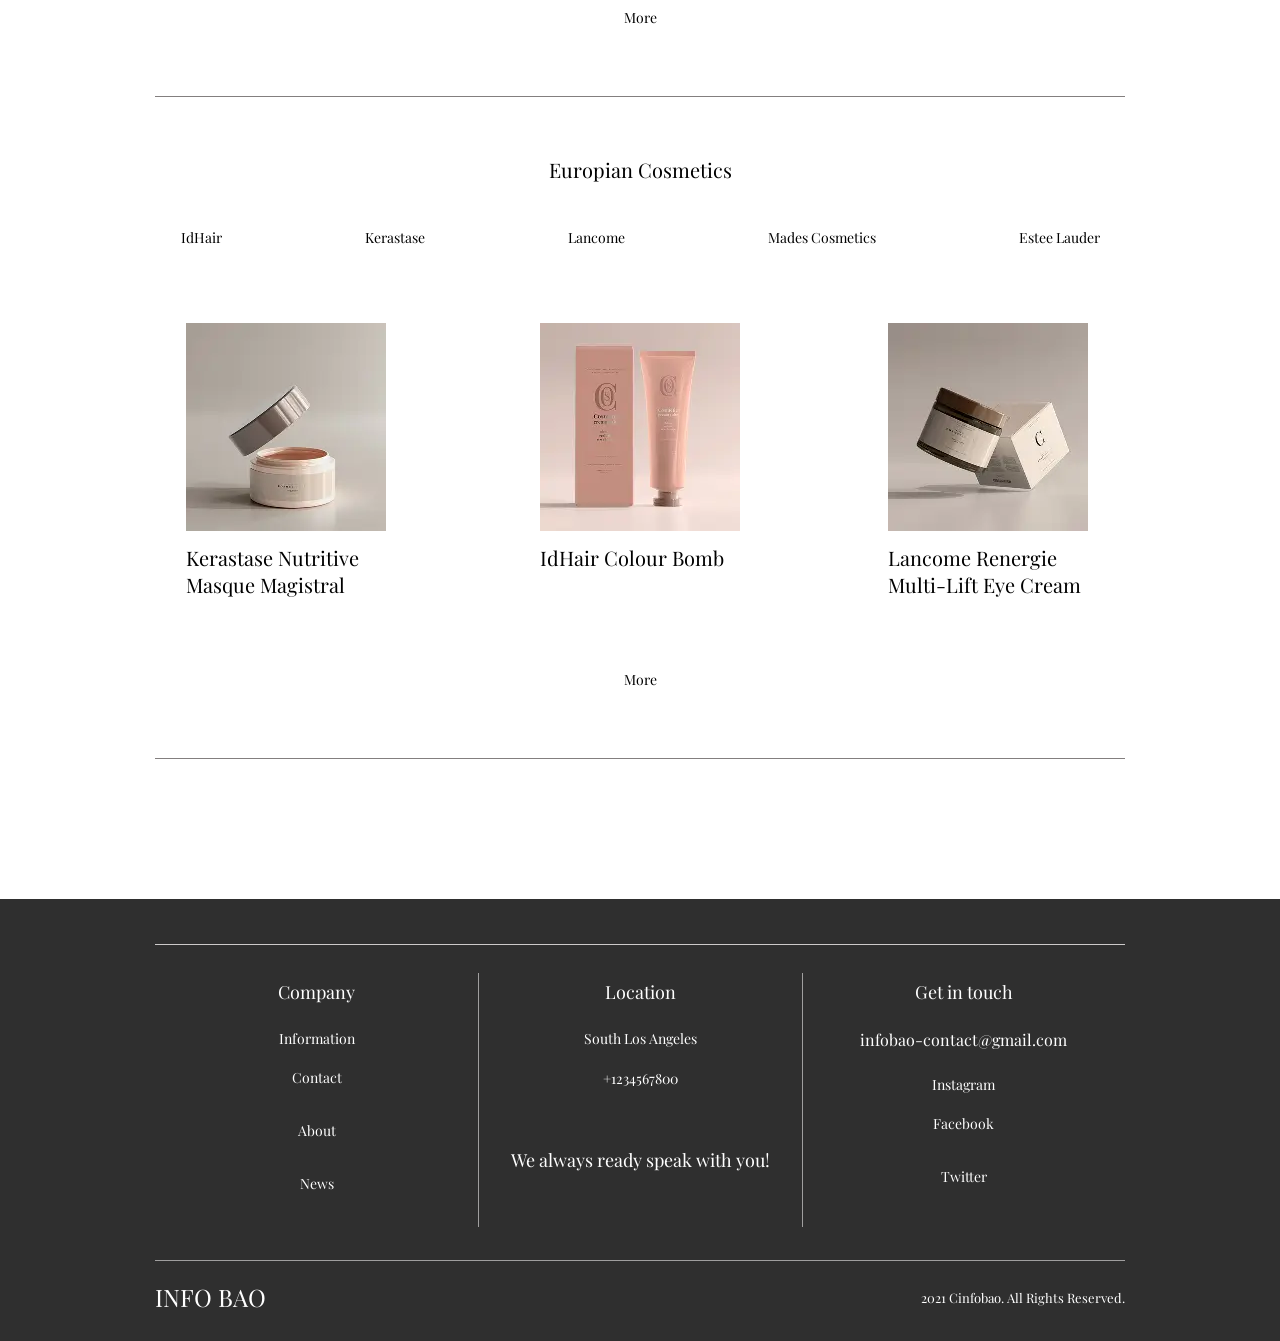
<file: cosmetics.html>
<!doctype html>
<html lang="en">
  <head>
    <meta charset="UTF-8">
    <meta name="viewport" content="width=device-width, initial-scale=1.0">
    <link rel="preconnect" href="https://fonts.googleapis.com">
    <link rel="preconnect" href="https://fonts.gstatic.com" crossorigin>
    <link href="https://fonts.googleapis.com/css2?family=Roboto:ital@0;1&display=swap" rel="stylesheet">
    <link rel="preconnect" href="https://fonts.googleapis.com">
    <link rel="preconnect" href="https://fonts.gstatic.com" crossorigin>
    <link href="https://fonts.googleapis.com/css2?family=Roboto:ital,wght@0,500;1,500&display=swap" rel="stylesheet">
    <link rel="preconnect" href="https://fonts.googleapis.com">
    <link rel="preconnect" href="https://fonts.gstatic.com" crossorigin>
    <link href="https://fonts.googleapis.com/css2?family=Playfair+Display:ital@0;1&display=swap" rel="stylesheet">
    <link rel="stylesheet" href="css/cosmetics.css">
    <link rel="stylesheet" href="css/menu.css">
    <title>INFO BAO | Cosmetics</title>
  </head>
  <body>
    <div class="wrapper">

      <!-- HEADER -->
      <header class="header">
         <div class="header__container">

           <div class="header__body">
              <a class="header__logo" href="index.html">INFO BAO</a>
  
              <button
                class="icon-menu"
                type="button"
                aria-label="Open menu"
                aria-controls="site-menu"
                aria-expanded="false">
                <span></span>
              </button>

              <nav class="menu" id="site-menu" aria-label="Main navigation">
                <ul class="menu__list">
                  <li class="menu__item"><a class="menu__link" href="index.html">Home</a></li>
                  <li class="menu__item"><a class="menu__link" href="about.html">About Us</a></li>
                  <li class="menu__item"><a class="menu__link" href="blogs.html">Blogs</a></li>
                  <li class="menu__item"><a class="menu__link" href="cosmetics.html">Cosmetics Info</a></li>
                  <li class="menu__item"><a class="menu__link" href="contact.html">Contact</a></li>
                </ul>
              </nav>
           </div>
         </div>
      </header>

      <div class="menu-overlay" aria-hidden="true"></div>

      <main class="page">

         <!-- COSMETICS -->
        <section class="cosmetics" id="cosmetics-list">
          <div class="cosmetics__container">
            <div class="cosmetics__body">

               <h1 class="cosmetics__title">Information about Cosmeticts</h1>
   
               
               <div class="cosmetics__wrapper">
                  <div class="cosmetics__subtitle">
                    <h2>American Cosmetics</h2>
                  </div>
      
                  
                    <ul class="cosmetics__list">
                      <li class="cosmetics__item">
                        <a href="#">CHI</a>
                        </li>
                      <li class="cosmetics__item active">
                        <a href="product.html">Mary Kay</a>
                        </li>
                      <li class="cosmetics__item">
                        <a href="#">Mario Badescu</a>
                        </li>
                      <li class="cosmetics__item">
                        <a href="#">Tigi</a>
                        </li>
                      <li class="cosmetics__item">
                        <a href="#">Shiseido</a>
                        </li>
                    </ul>
                  
      
                  <div class="cosmetics__gallery">
                       <article class="cosmetics__card">
                         <img class="cosmetics__img" src="img/export-1.webp" alt="Glass serum bottle on neutral background">
                         <h3>Shiseido Deep Cleansing Foam</h3>
                       </article>
         
                       <article class="cosmetics__card">
                         <img class="cosmetics__img" src="img/export-2.webp" alt="Dark bottle of hair oil on a textured surface">
                         <h3>Mary Kay Extra Emollient Night Cream</h3>
                       </article>
         
                       <article class="cosmetics__card">
                         <img class="cosmetics__img" src="img/export-3.webp" alt="Cream jar on minimal sand-colored background">
                         <h3>Tigi Bed Head Control Freak Serum</h3>
                       </article>
                  </div>
   
                  <div class="cosmetics__button button">
                     <a href="#">More</a>
                   </div>
      
               </div>
   
   
               <div class="cosmetics__wrapper">
                  <div class="cosmetics__subtitle">
                    <h2>Korean Cosmetics</h2>
                  </div>
                    
                    <ul class="cosmetics__list">
                      <li class="cosmetics__item">
                        <a href="#">Cosrx</a>
                      </li>
                      <li class="cosmetics__item active">
                        <a href="#">Rovectin</a>
                        </li>
                      <li class="cosmetics__item">
                        <a href="#">Medi Peel</a>
                        </li>
                      <li class="cosmetics__item">
                        <a href="#">La'dor</a>
                        </li>
                      <li class="cosmetics__item">
                        <a href="#">Aromatica</a>
                        </li>
                    </ul>              
      
                  <div class="cosmetics__gallery">
                       <article class="cosmetics__card">
                         <img class="cosmetics__img" src="img/export-4.webp" alt="Glass serum bottle on neutral background">
                         <h3>Aromatica Rosemary Hair Thickening Conditioner</h3>
                       </article>
         
                       <article class="cosmetics__card">
                         <img class="cosmetics__img" src="img/export-5.webp" alt="Dark bottle of hair oil on a textured surface">
                         <h3>La'dor Herbalism Herbalism Treatment</h3>
                       </article>
         
                       <article class="cosmetics__card">
                         <img class="cosmetics__img" src="img/export-6.webp" alt="Cream jar on minimal sand-colored background">
                         <h3>Medi Peel Cell Tox Dermajou Ampoule</h3>
                       </article>
                  </div>
   
                  <div class="cosmetics__button button">
                     <a href="#">More</a>
                   </div>
      
               </div>
   
   
               <div class="cosmetics__wrapper">
                  <div class="cosmetics__subtitle">
                    <h2>Europian Cosmetics</h2>
                  </div>
      
                  
                    <ul class="cosmetics__list">
                     <li class="cosmetics__item">
                        <a href="#">IdHair</a>
                     </li>
                     <li class="cosmetics__item active">
                        <a href="#">Kerastase</a>
                     </li>
                     <li class="cosmetics__item">
                        <a href="#">Lancome</a>
                     </li>
                     <li class="cosmetics__item">
                        <a href="#">Mades Cosmetics</a>
                     </li>
                     <li class="cosmetics__item">
                        <a href="#">Estee Lauder</a>
                     </li>
                    </ul>
                  
      
                  <div class="cosmetics__gallery">
                       <article class="cosmetics__card">
                         <img class="cosmetics__img" src="img/export-7.webp" alt="Glass serum bottle on neutral background">
                         <h3>Kerastase Nutritive Masque Magistral</h3>
                       </article>
         
                       <article class="cosmetics__card">
                         <img class="cosmetics__img" src="img/export-8.webp" alt="Dark bottle of hair oil on a textured surface">
                         <h3>IdHair Colour Bomb</h3>
                       </article>
         
                       <article class="cosmetics__card">
                         <img class="cosmetics__img" src="img/export-9.webp" alt="Cream jar on minimal sand-colored background">
                         <h3>Lancome Renergie Multi-Lift Eye Cream</h3>
                       </article>
                  </div>
   
                  <div class="cosmetics__button button">
                     <a href="#">More</a>
                   </div>
      
               </div>
   
            </div>
            

          </div>
        </section>
      </main>

      <!-- FOOTER -->
      <footer class="footer">
        <div class="footer__container">
          <div class="footer__top">
            <div class="footer__column">
              <h3 class="footer__title">Company</h3>
              <ul class="footer__list">
                <li><a href="#">Information</a></li>
                <li><a href="contact.html">Contact</a></li>
                <li><a href="#">About</a></li>
                <li><a href="#">News</a></li>
              </ul>
            </div>

            <div class="footer__column footer__column--center">
              <h3 class="footer__title">Location</h3>
              <p class="footer__address">South Los Angeles</p>
              <a class="footer__phone" href="tel:+1234567800">+1234567800</a>
              <p class="footer__cta">We always ready speak with you!</p>
            </div>

            <div class="footer__column">
              <h3 class="footer__title">Get in touch</h3>
              <a class="footer__email" href="mailto:infobao-contact@gmail.com">infobao-contact@gmail.com</a>
              <ul class="footer__list">
                <li><a href="#">Instagram</a></li>
                <li><a href="#">Facebook</a></li>
                <li><a href="#">Twitter</a></li>
              </ul>
            </div>
          </div>

          <div class="footer__bottom">
            <a class="footer__logo" href="index.html">INFO BAO</a>
            <p class="footer__copy">2021 Cinfobao. All Rights Reserved.</p>
          </div>
        </div>
      </footer>

    </div>

    <!-- SCRIPT -->
    <script src="js/script.js"></script>
  </body>
</html>
</file>
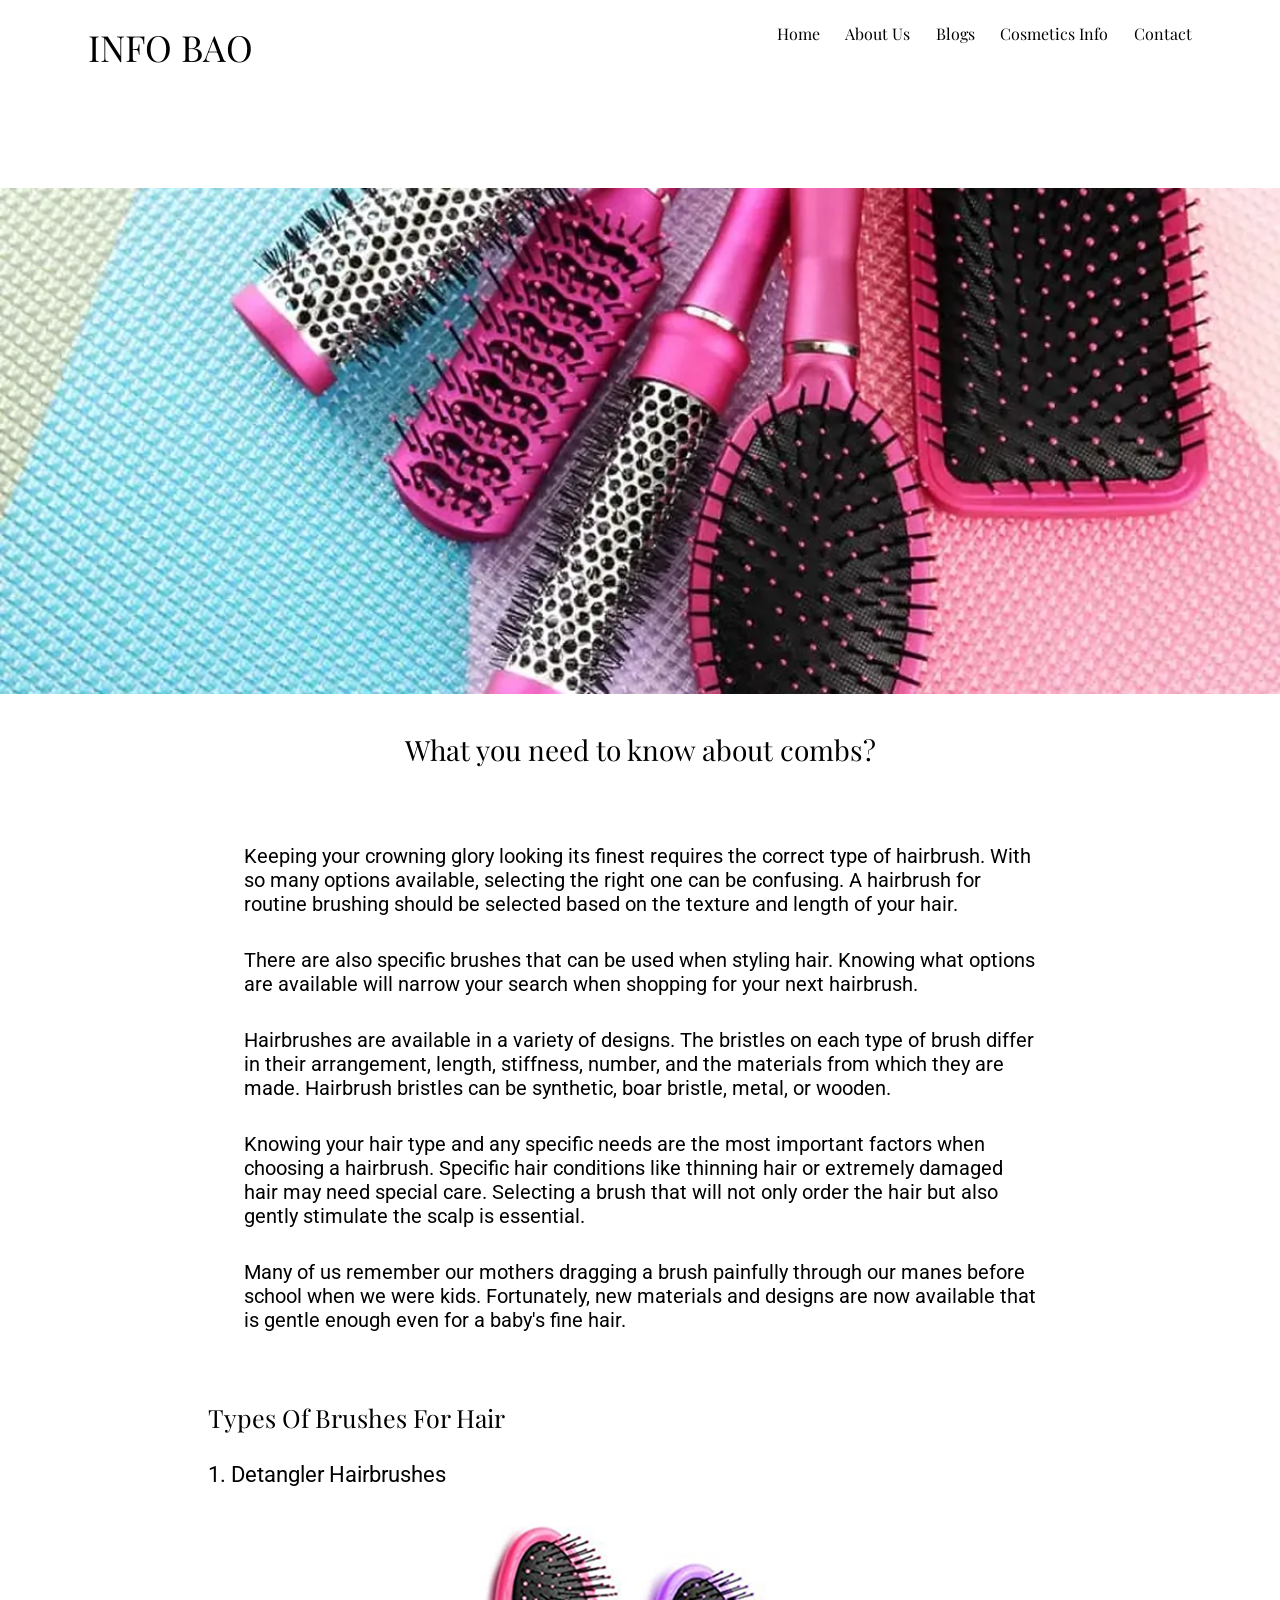
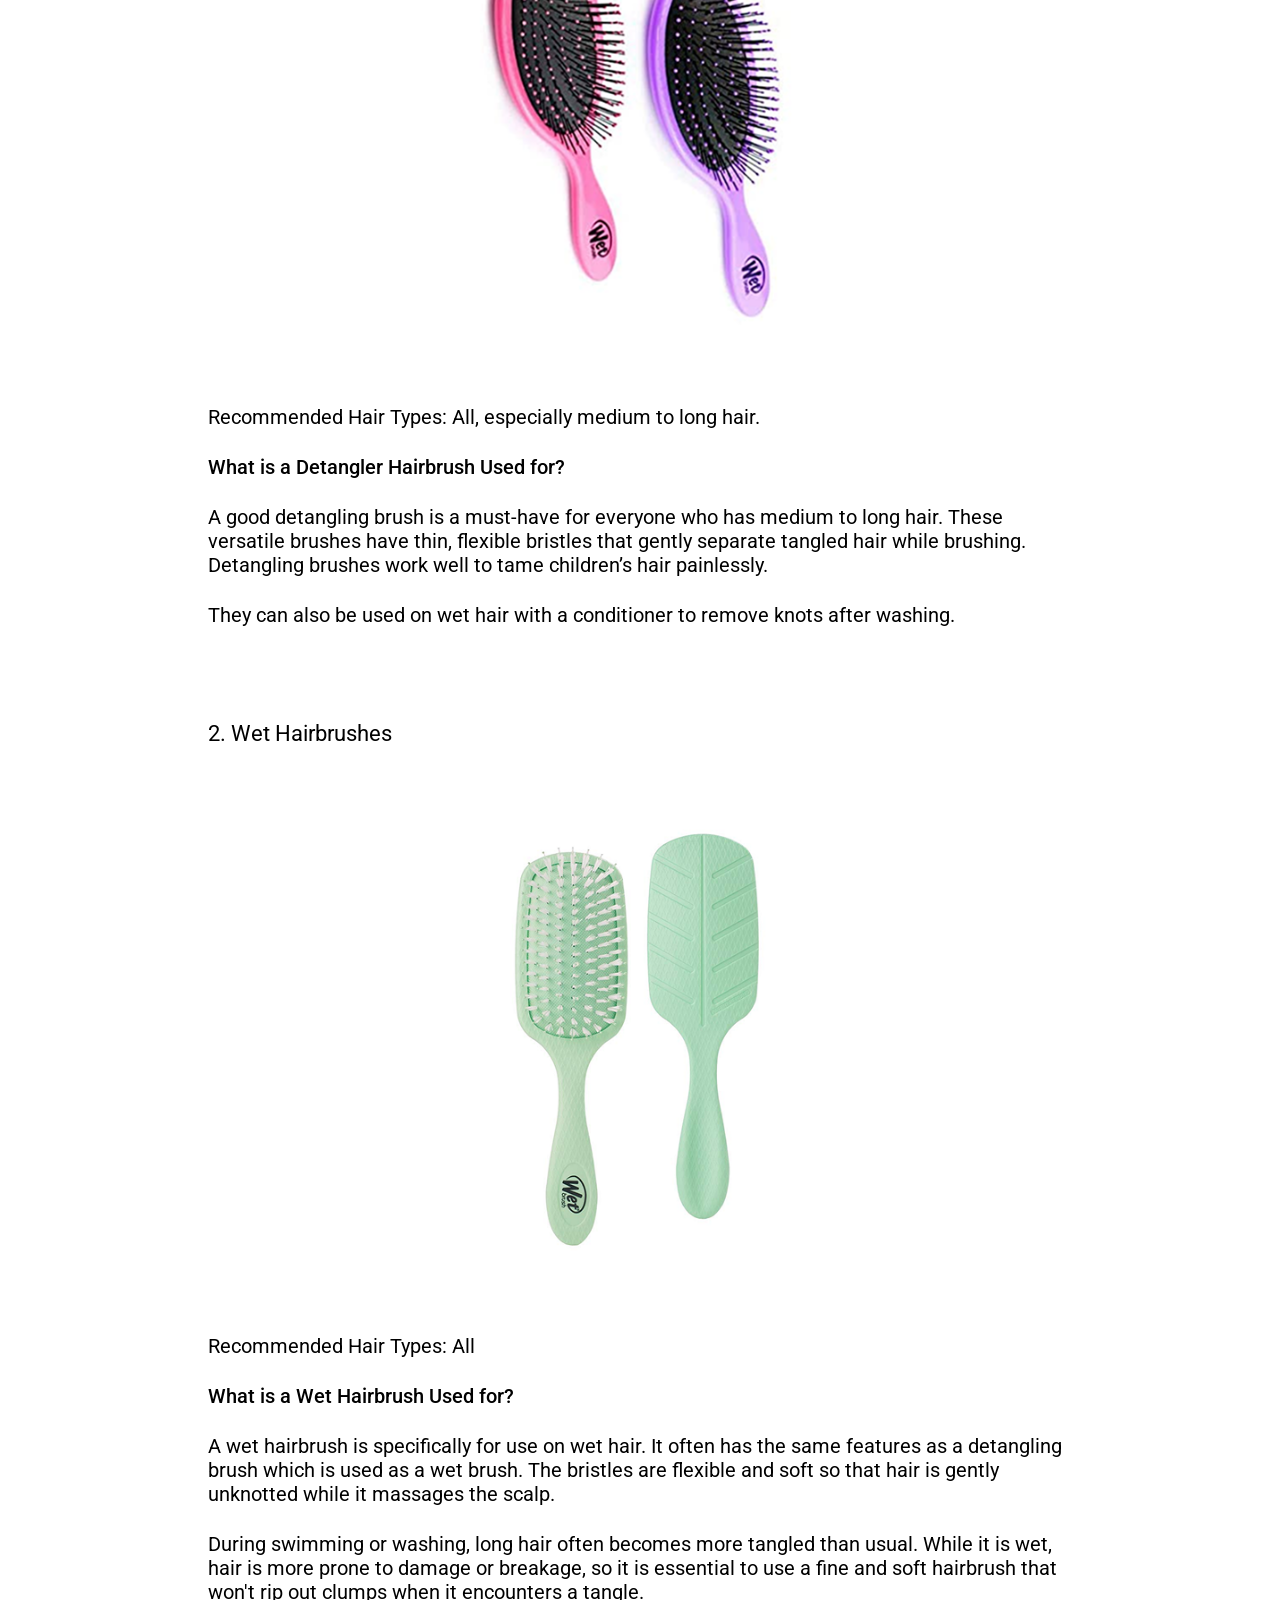
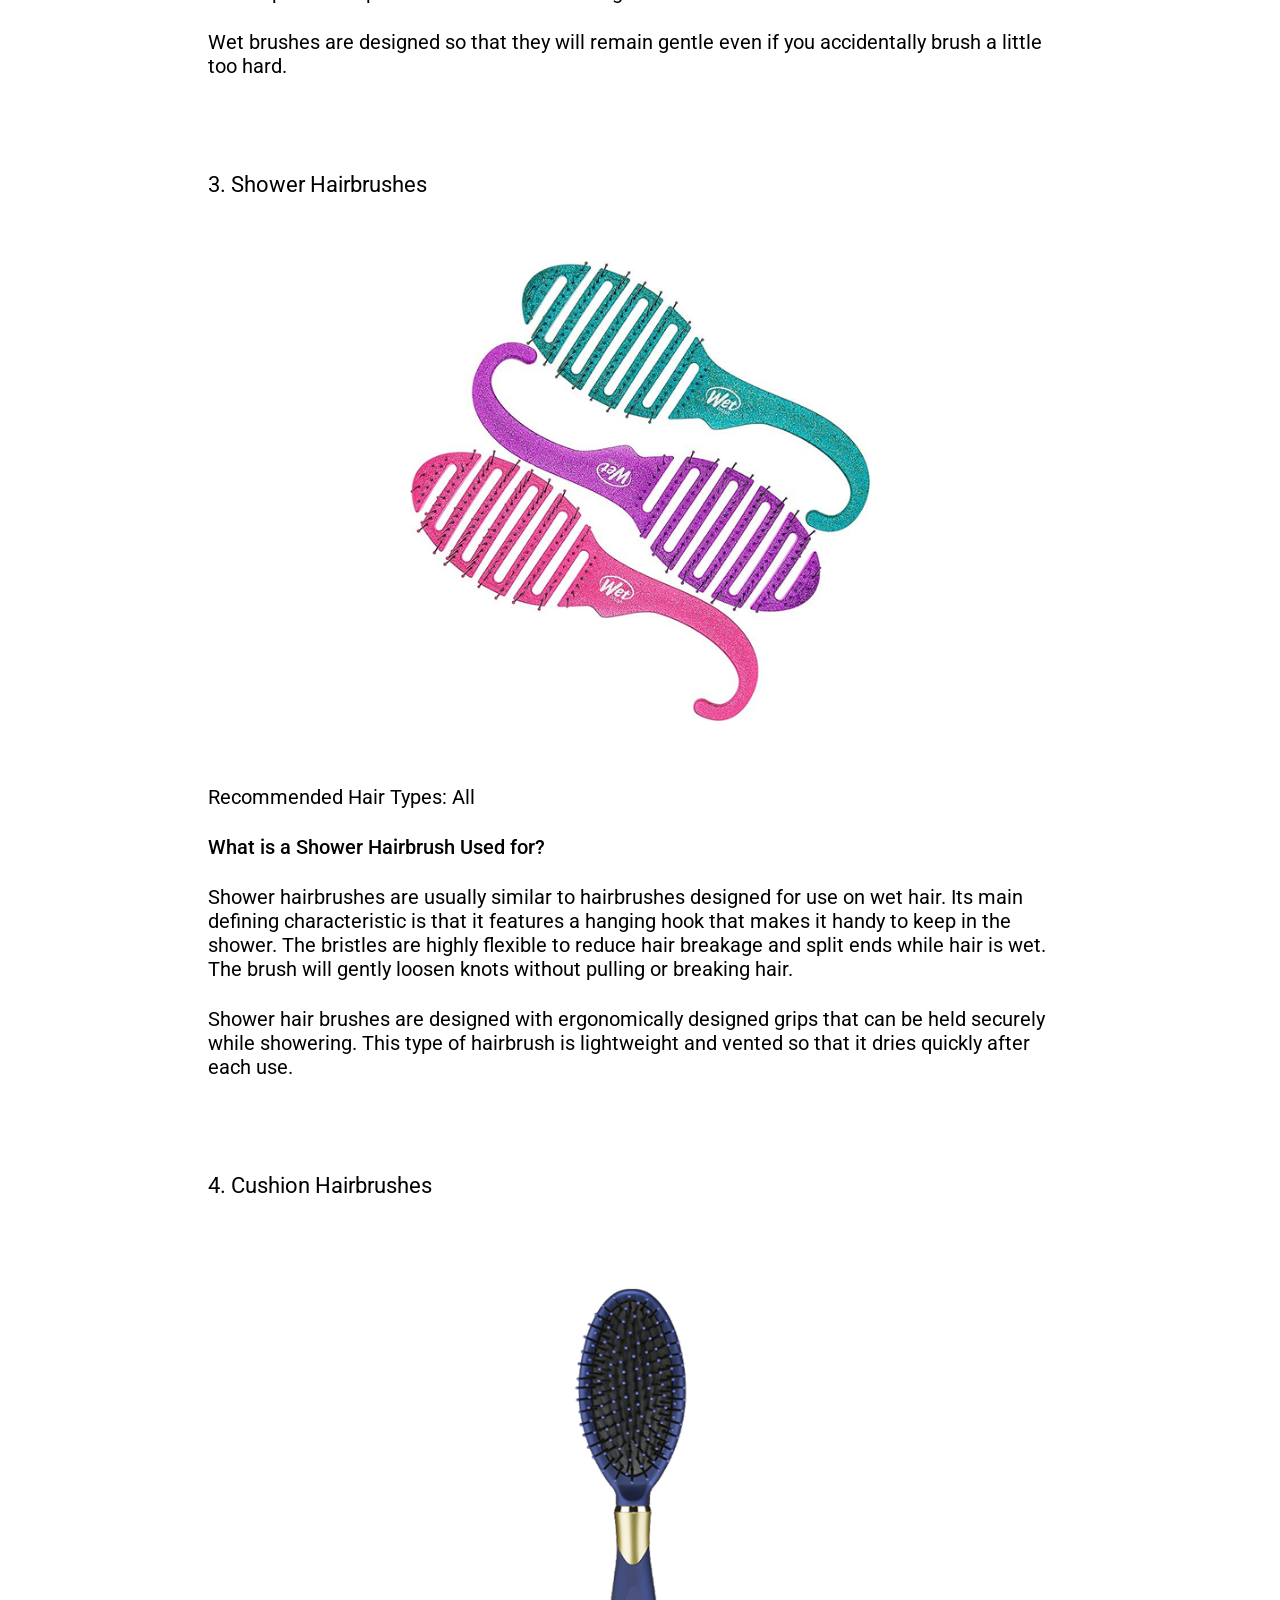
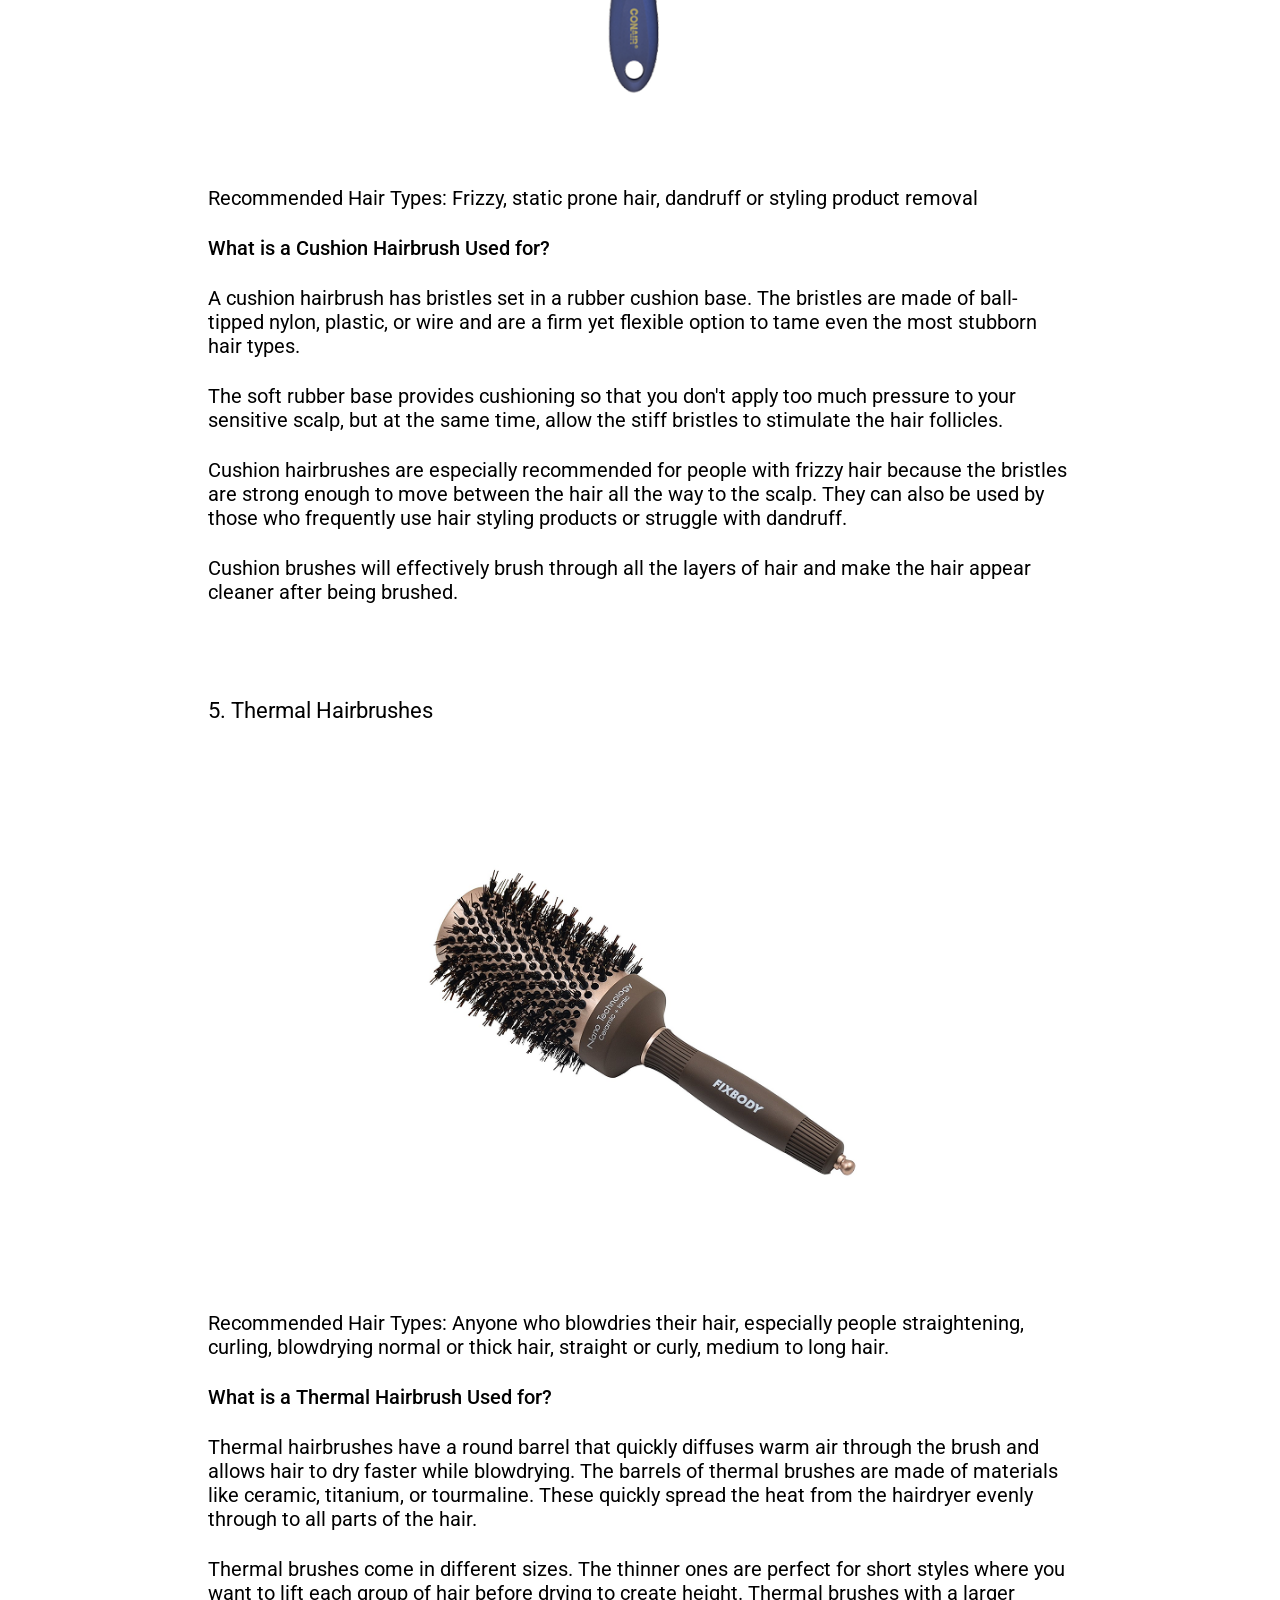
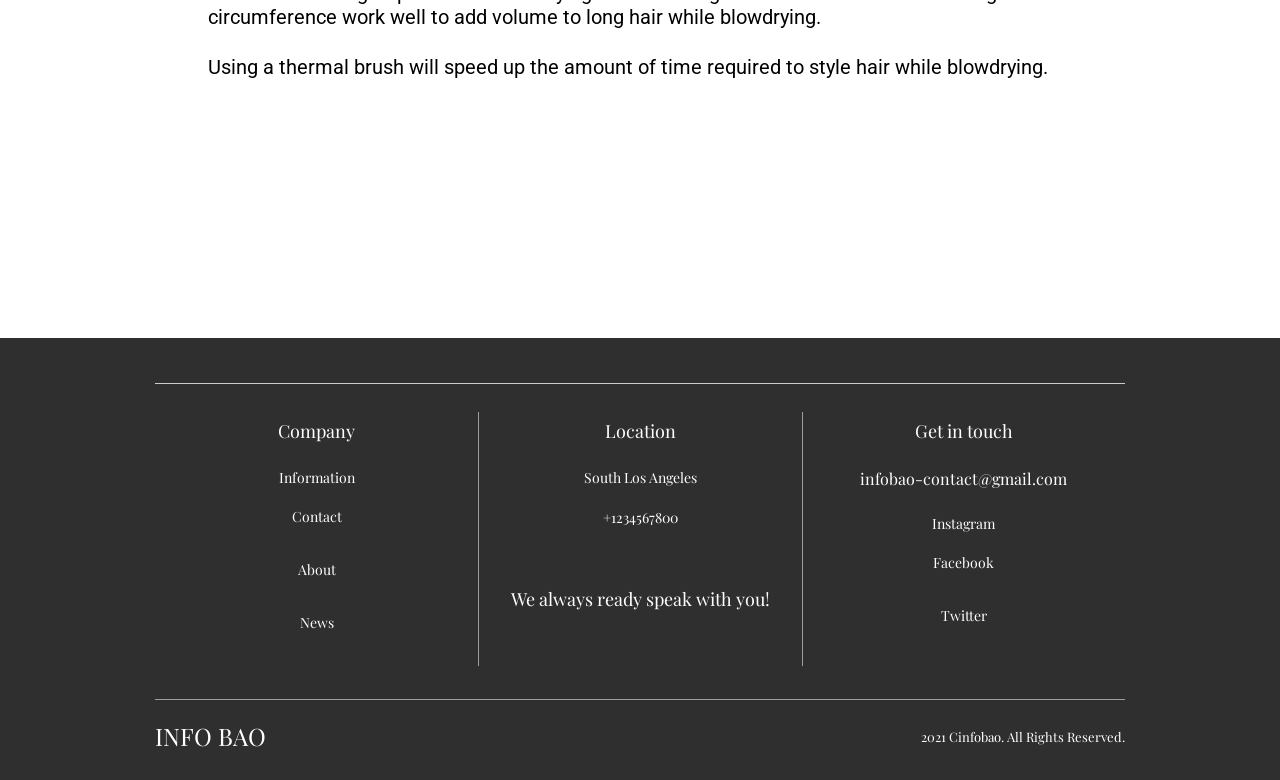
<file: hairbrush.html>
<!doctype html>
<html lang="en">
  <head>
    <meta charset="UTF-8">
    <meta name="viewport" content="width=device-width, initial-scale=1.0">
    <link rel="preconnect" href="https://fonts.googleapis.com">
    <link rel="preconnect" href="https://fonts.gstatic.com" crossorigin>
    <link href="https://fonts.googleapis.com/css2?family=Roboto:ital@0;1&display=swap" rel="stylesheet">
    <link rel="preconnect" href="https://fonts.googleapis.com">
    <link rel="preconnect" href="https://fonts.gstatic.com" crossorigin>
    <link href="https://fonts.googleapis.com/css2?family=Roboto:ital,wght@0,500;1,500&display=swap" rel="stylesheet">
    <link rel="preconnect" href="https://fonts.googleapis.com">
    <link rel="preconnect" href="https://fonts.gstatic.com" crossorigin>
    <link href="https://fonts.googleapis.com/css2?family=Playfair+Display:ital@0;1&display=swap" rel="stylesheet">
    <link rel="stylesheet" href="css/hairbrush.css">
    <link rel="stylesheet" href="css/menu.css">
    <title>INFO BAO - Hairbrush</title>
  </head>
  <body>
    <div class="wrapper">

      <!-- HEADER -->
      <header class="header">
         <div class="header__container">

           <div class="header__body">
              <a class="header__logo" href="index.html">INFO BAO</a>
  
              <button
                class="icon-menu"
                type="button"
                aria-label="Open menu"
                aria-controls="site-menu"
                aria-expanded="false">
                <span></span>
              </button>

              <nav class="menu" id="site-menu" aria-label="Main navigation">
                <ul class="menu__list">
                  <li class="menu__item"><a class="menu__link" href="index.html">Home</a></li>
                  <li class="menu__item"><a class="menu__link" href="about.html">About Us</a></li>
                  <li class="menu__item"><a class="menu__link" href="blogs.html">Blogs</a></li>
                  <li class="menu__item"><a class="menu__link" href="cosmetics.html">Cosmetics Info</a></li>
                  <li class="menu__item"><a class="menu__link" href="contact.html">Contact</a></li>
                </ul>
              </nav>
           </div>
         </div>
      </header>

      <div class="menu-overlay" aria-hidden="true"></div>

      <main class="page">

         <!-- HERO -->
        <section class="hero-hairbrush">
          <div class="hero-hairbrush__container">
            <img src="img/hair-brushes-on-colorful-background.webp" alt="Different types of hairbrushes on a colorful background">
          </div>
        </section>

          <!-- COMBS INFO -->
           <section class="combs-info">
               <div class="combs-info__container">
                  <h1 class="combs-info__title">What you need to know about combs?</h1>
                  <div class="combs-info__content">
                    <p>
                      Keeping your crowning glory looking its finest requires the correct type of hairbrush. With so many options available, selecting the right one can be confusing. A hairbrush for routine brushing should be selected based on the texture and length of your hair.
                    </p>
                    <p>
                      There are also specific brushes that can be used when styling hair. Knowing what options are available will narrow your search when shopping for your next hairbrush.
                    </p>
                    <p>
                      Hairbrushes are available in a variety of designs. The bristles on each type of brush differ in their arrangement, length, stiffness, number, and the materials from which they are made. Hairbrush bristles can be synthetic, boar bristle, metal, or wooden.
                    </p>
                    <p>
                      Knowing your hair type and any specific needs are the most important factors when choosing a hairbrush. Specific hair conditions like thinning hair or extremely damaged hair may need special care. Selecting a brush that will not only order the hair but also gently stimulate the scalp is essential.
                    </p>
                    <p>
                      Many of us remember our mothers dragging a brush painfully through our manes before school when we were kids. Fortunately, new materials and designs are now available that is gentle enough even for a baby's fine hair.
                    </p>
                  </div>
               </div>
           </section>

           <!-- BRUSHES -->  
           <section class="brushes">      
              <div class="brushes__container">

                 <div class="brush-types ">
                     <h2 class="brush-types__title">Types Of Brushes For Hair</h2>
                     <p class="brush-types__subtitle">1. Detangler Hairbrushes</p>
         
                     <div class="brush-types__image-wrap">
                       <img class="brush-types__image" src="img/two-hair.png" alt="Detangler hair brushes">
                     </div>
         
                     <div class="brush-types__content">
                       <p>Recommended Hair Types: All, especially medium to long hair.</p>
                       <h3>What is a Detangler Hairbrush Used for?</h3>
                       <p>
                         A good detangling brush is a must-have for everyone who has medium to long hair. These versatile brushes have thin,
                         flexible bristles that gently separate tangled hair while brushing. Detangling brushes work well to tame children’s
                         hair painlessly.
                       </p>
                       <p>
                         They can also be used on wet hair with a conditioner to remove knots after washing.
                       </p>
                     </div>
                   </div>
      
                   
         
                 <div class="brush-types">   
                  <p class="brush-types__subtitle">2. Wet Hairbrushes</p>
         
                     <div class="brush-types__image-wrap brush__image">
                       <img class="brush-types__image" src="img/two-hair-green.png" alt="Wet hairbrushes">
                     </div>
         
                     <div class="brush-types__content">
                       <p>Recommended Hair Types: All</p>
                       <h3>What is a Wet Hairbrush Used for?</h3>
                       <p>
                         A wet hairbrush is specifically for use on wet hair. It often has the same features as a detangling brush which is
                         used as a wet brush. The bristles are flexible and soft so that hair is gently unknotted while it massages the scalp.
                       </p>
                       <p>
                         During swimming or washing, long hair often becomes more tangled than usual. While it is wet, hair is more prone to
                         damage or breakage, so it is essential to use a fine and soft hairbrush that won't rip out clumps when it encounters
                         a tangle.
                       </p>
                       <p>
                         Wet brushes are designed so that they will remain gentle even if you accidentally brush a little too hard.
                       </p>
                     </div>    
                 </div>
         
         
         
                 <div class="brush-types">    
                     <p class="brush-types__subtitle">3. Shower Hairbrushes</p>
         
                     <div class="brush-types__image-wrap brush__image">
                       <img class="brush-types__image" src="img/three-hair.png" alt="Shower hairbrushes">
                     </div>
         
                     <div class="brush-types__content">
                       <p>Recommended Hair Types: All</p>
                       <h3>What is a Shower Hairbrush Used for?</h3>
                       <p>
                         Shower hairbrushes are usually similar to hairbrushes designed for use on wet hair. Its main defining characteristic
                         is that it features a hanging hook that makes it handy to keep in the shower. The bristles are highly flexible to
                         reduce hair breakage and split ends while hair is wet. The brush will gently loosen knots without pulling or breaking
                         hair.
                       </p>
                       <p>
                         Shower hair brushes are designed with ergonomically designed grips that can be held securely while showering. This
                         type of hairbrush is lightweight and vented so that it dries quickly after each use.
                       </p>
                     </div>    
                 </div>
      
               
      
              <div class="brush-types">   
                  <p class="brush-types__subtitle">4. Cushion Hairbrushes</p>
      
                  <div class="brush-types__image-wrap brush__image">
                    <img class="brush-types__image" src="img/one-hair.png" alt="Cushion hairbrush">
                  </div>
      
                  <div class="brush-types__content">
                    <p>Recommended Hair Types: Frizzy, static prone hair, dandruff or styling product removal</p>
                    <h3>What is a Cushion Hairbrush Used for?</h3>
                    <p>
                      A cushion hairbrush has bristles set in a rubber cushion base. The bristles are made of ball-tipped nylon, plastic,
                      or wire and are a firm yet flexible option to tame even the most stubborn hair types.
                    </p>
                    <p>
                      The soft rubber base provides cushioning so that you don't apply too much pressure to your sensitive scalp, but at
                      the same time, allow the stiff bristles to stimulate the hair follicles.
                    </p>
                    <p>
                      Cushion hairbrushes are especially recommended for people with frizzy hair because the bristles are strong enough to
                      move between the hair all the way to the scalp. They can also be used by those who frequently use hair styling
                      products or struggle with dandruff.
                    </p>
                    <p>
                      Cushion brushes will effectively brush through all the layers of hair and make the hair appear cleaner after being
                      brushed.
                    </p>
                  </div>    
              </div>
      
      
      
              <div class="brush-types">    
                  <p class="brush-types__subtitle">5. Thermal Hairbrushes</p>
      
                  <div class="brush-types__image-wrap brush__image">
                    <img class="brush-types__image" src="img/one-hairbrush.png" alt="Thermal hairbrush">
                  </div>
      
                  <div class="brush-types__content">
                    <p>
                      Recommended Hair Types: Anyone who blowdries their hair, especially people straightening, curling, blowdrying normal
                      or thick hair, straight or curly, medium to long hair.
                    </p>
                    <h3>What is a Thermal Hairbrush Used for?</h3>
                    <p>
                      Thermal hairbrushes have a round barrel that quickly diffuses warm air through the brush and allows hair to dry
                      faster while blowdrying. The barrels of thermal brushes are made of materials like ceramic, titanium, or tourmaline.
                      These quickly spread the heat from the hairdryer evenly through to all parts of the hair.
                    </p>
                    <p>
                      Thermal brushes come in different sizes. The thinner ones are perfect for short styles where you want to lift each
                      group of hair before drying to create height. Thermal brushes with a larger circumference work well to add volume to
                      long hair while blowdrying.
                    </p>
                    <p>
                      Using a thermal brush will speed up the amount of time required to style hair while blowdrying.
                    </p>
                  </div>   
              </div>
      
              </div>
           </section>
        
      </main>

      <!-- FOOTER -->
      <footer class="footer">
         <div class="footer__container">
           <div class="footer__top">
             <div class="footer__column">
               <h3 class="footer__title">Company</h3>
               <ul class="footer__list">
                 <li><a href="#">Information</a></li>
                 <li><a href="contact.html">Contact</a></li>
                 <li><a href="#">About</a></li>
                 <li><a href="#">News</a></li>
               </ul>
             </div>
 
             <div class="footer__column footer__column--center">
               <h3 class="footer__title">Location</h3>
               <p class="footer__address">South Los Angeles</p>
               <a class="footer__phone" href="tel:+1234567800">+1234567800</a>
               <p class="footer__cta">We always ready speak with you!</p>
             </div>
 
             <div class="footer__column">
               <h3 class="footer__title">Get in touch</h3>
               <a class="footer__email" href="mailto:infobao-contact@gmail.com">infobao-contact@gmail.com</a>
               <ul class="footer__list">
                 <li><a href="#">Instagram</a></li>
                 <li><a href="#">Facebook</a></li>
                 <li><a href="#">Twitter</a></li>
               </ul>
             </div>
           </div>
 
           <div class="footer__bottom">
             <a class="footer__logo" href="index.html">INFO BAO</a>
             <p class="footer__copy">2021 Cinfobao. All Rights Reserved.</p>
           </div>
         </div>
      </footer>

    </div>

    <!-- SCRIPT -->
    <script src="js/script.js"></script>
  </body>
</html>
</file>
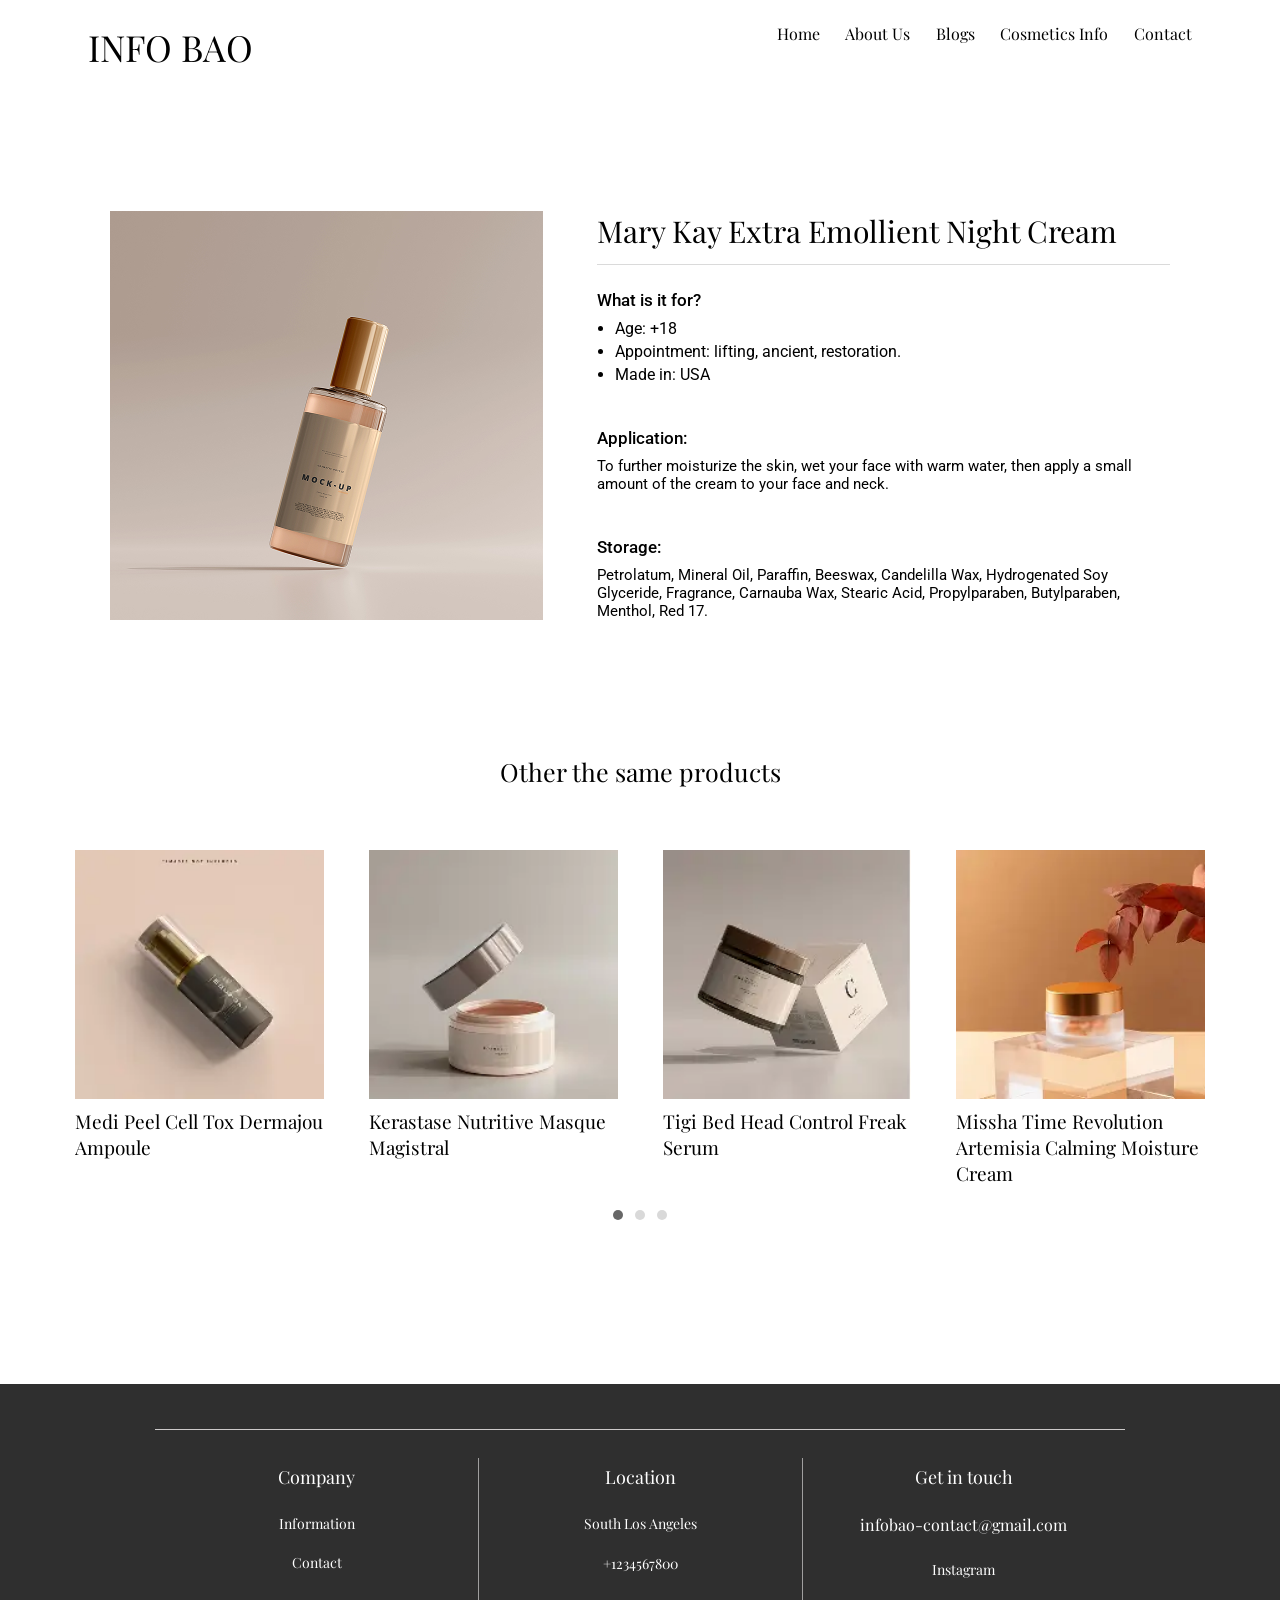
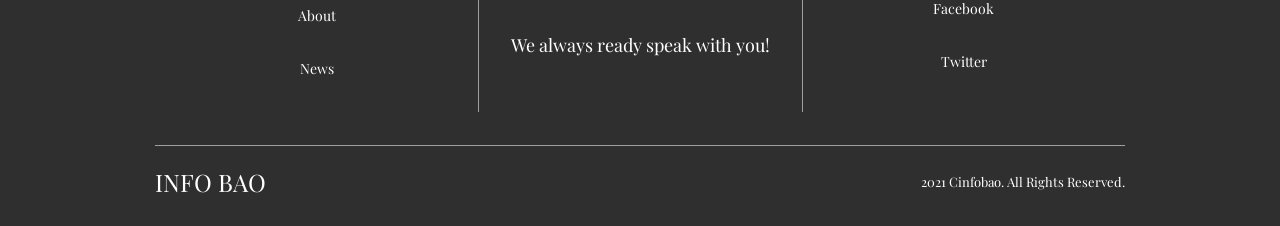
<file: product.html>
<!doctype html>
<html lang="en">
  <head>
    <meta charset="UTF-8">
    <meta name="viewport" content="width=device-width, initial-scale=1.0">

    <link rel="preconnect" href="https://fonts.googleapis.com">
    <link rel="preconnect" href="https://fonts.gstatic.com" crossorigin>
    <link href="https://fonts.googleapis.com/css2?family=Roboto:ital@0;1&display=swap" rel="stylesheet">

    <link rel="preconnect" href="https://fonts.googleapis.com">
    <link rel="preconnect" href="https://fonts.gstatic.com" crossorigin>
    <link href="https://fonts.googleapis.com/css2?family=Roboto:ital,wght@0,500;1,500&display=swap" rel="stylesheet">

    <link rel="preconnect" href="https://fonts.googleapis.com">
    <link rel="preconnect" href="https://fonts.gstatic.com" crossorigin>
    <link href="https://fonts.googleapis.com/css2?family=Playfair+Display:ital@0;1&display=swap" rel="stylesheet">

    <link rel="stylesheet" href="css/products.css">
    <link rel="stylesheet" href="css/menu.css">
    <title>INFO BAO - Product</title>
  </head>
  <body>
    <div class="wrapper">

      <!-- HEADER -->
      <header class="header">
         <div class="header__container">

           <div class="header__body">
              <a class="header__logo" href="index.html">INFO BAO</a>
  
              <button
                class="icon-menu"
                type="button"
                aria-label="Open menu"
                aria-controls="site-menu"
                aria-expanded="false">
                <span></span>
              </button>

              <nav class="menu" id="site-menu" aria-label="Main navigation">
                <ul class="menu__list">
                  <li class="menu__item"><a class="menu__link" href="index.html">Home</a></li>
                  <li class="menu__item"><a class="menu__link" href="about.html">About Us</a></li>
                  <li class="menu__item"><a class="menu__link" href="blogs.html">Blogs</a></li>
                  <li class="menu__item"><a class="menu__link" href="cosmetics.html">Cosmetics Info</a></li>
                  <li class="menu__item"><a class="menu__link" href="contact.html">Contact</a></li>
                </ul>
              </nav>
           </div>
         </div>
      </header>

      <div class="menu-overlay" aria-hidden="true"></div>

      <main class="page">

        <!-- PRODUCTS -->
        <section class="products" id="product-list">
          <div class="products__container">
            <div class="products__body">
              <div class="products__image-wrap">
                <img class="products__image" src="img/mock-up.jpg" alt="Mary Kay Extra Emollient Night Cream bottle">
              </div>
              <div class="products__content">
                <h1 class="products__title">Mary Kay Extra Emollient Night Cream</h1>

                <div class="products__block">
                  <h2 class="products__subtitle">What is it for?</h2>
                  <ul class="products__list">
                    <li>Age: +18</li>
                    <li>Appointment: lifting, ancient, restoration.</li>
                    <li>Made in: USA</li>
                  </ul>
                </div>

                <div class="products__block">
                  <h2 class="products__subtitle">Application:</h2>
                  <p class="products__text">To further moisturize the skin, wet your face with warm water, then apply a small amount of the cream to your face and neck.</p>
                </div>

                <div class="products__block">
                  <h2 class="products__subtitle">Storage:</h2>
                  <p class="products__text">Petrolatum, Mineral Oil, Paraffin, Beeswax, Candelilla Wax, Hydrogenated Soy Glyceride, Fragrance, Carnauba Wax, Stearic Acid, Propylparaben, Butylparaben, Menthol, Red 17.</p>
                </div>
              </div>
            </div>
          </div>
        </section>

        <!-- SAME PRODUCTS -->
        <section class="same-products" aria-label="Other similar products">
          <div class="same-products__container">
            <h2 class="same-products__title">Other the same products</h2>
            <div class="same-products__slider">
              <div class="same-products__track">
               
                <div class="same-products__slide">
                  <article class="same-products__card">
                    <img class="same-products__img" src="img/export-6.webp" alt="Medi Peel Cell Tox Dermajou Ampoule">
                    <h3 class="same-products__name">Medi Peel Cell Tox Dermajou Ampoule</h3>
                  </article>

                  <article class="same-products__card">
                    <img class="same-products__img" src="img/export-7.webp" alt="Kerastase Nutritive Masque Magistral">
                    <h3 class="same-products__name">Kerastase Nutritive Masque Magistral</h3>
                  </article>

                  <article class="same-products__card">
                    <img class="same-products__img" src="img/export-3.webp" alt="Tigi Bed Head Control Freak Serum">
                    <h3 class="same-products__name">Tigi Bed Head Control Freak Serum</h3>
                  </article>

                  <article class="same-products__card">
                    <img class="same-products__img" src="img/arrangement-with-make-up-container.webp" alt="Missha Time Revolution Artemisia Calming Moisture Cream">
                    <h3 class="same-products__name">Missha Time Revolution Artemisia Calming Moisture Cream</h3>
                  </article>
                </div>

                <div class="same-products__slide">
                  <article class="same-products__card">
                    <img class="same-products__img" src="img/export-6.webp" alt="Medi Peel Cell Tox Dermajou Ampoule">
                    <h3 class="same-products__name">Medi Peel Cell Tox Dermajou Ampoule</h3>
                  </article>

                  <article class="same-products__card">
                    <img class="same-products__img" src="img/export-7.webp" alt="Kerastase Nutritive Masque Magistral">
                    <h3 class="same-products__name">Kerastase Nutritive Masque Magistral</h3>
                  </article>

                  <article class="same-products__card">
                    <img class="same-products__img" src="img/export-3.webp" alt="Tigi Bed Head Control Freak Serum">
                    <h3 class="same-products__name">Tigi Bed Head Control Freak Serum</h3>
                  </article>

                  <article class="same-products__card">
                    <img class="same-products__img" src="img/arrangement-with-make-up-container.webp" alt="Missha Time Revolution Artemisia Calming Moisture Cream">
                    <h3 class="same-products__name">Missha Time Revolution Artemisia Calming Moisture Cream</h3>
                  </article>
                </div>

                <div class="same-products__slide">
                  <article class="same-products__card">
                    <img class="same-products__img" src="img/export-6.webp" alt="Medi Peel Cell Tox Dermajou Ampoule">
                    <h3 class="same-products__name">Medi Peel Cell Tox Dermajou Ampoule</h3>
                  </article>

                  <article class="same-products__card">
                    <img class="same-products__img" src="img/export-7.webp" alt="Kerastase Nutritive Masque Magistral">
                    <h3 class="same-products__name">Kerastase Nutritive Masque Magistral</h3>
                  </article>

                  <article class="same-products__card">
                    <img class="same-products__img" src="img/export-3.webp" alt="Tigi Bed Head Control Freak Serum">
                    <h3 class="same-products__name">Tigi Bed Head Control Freak Serum</h3>
                  </article>

                  <article class="same-products__card">
                    <img class="same-products__img" src="img/arrangement-with-make-up-container.webp" alt="Missha Time Revolution Artemisia Calming Moisture Cream">
                    <h3 class="same-products__name">Missha Time Revolution Artemisia Calming Moisture Cream</h3>
                  </article>
                </div>
              </div>
            </div>

            <div class="same-products__dots" aria-label="Same products slider navigation">
            </div>
          </div>
        </section>

      </main>

      <!-- FOOTER -->
      <footer class="footer">
         <div class="footer__container">
           <div class="footer__top">
             <div class="footer__column">
               <h3 class="footer__title">Company</h3>
               <ul class="footer__list">
                 <li><a href="#">Information</a></li>
                 <li><a href="contact.html">Contact</a></li>
                 <li><a href="#">About</a></li>
                 <li><a href="#">News</a></li>
               </ul>
             </div>
 
             <div class="footer__column footer__column--center">
               <h3 class="footer__title">Location</h3>
               <p class="footer__address">South Los Angeles</p>
               <a class="footer__phone" href="tel:+1234567800">+1234567800</a>
               <p class="footer__cta">We always ready speak with you!</p>
             </div>
 
             <div class="footer__column">
               <h3 class="footer__title">Get in touch</h3>
               <a class="footer__email" href="mailto:infobao-contact@gmail.com">infobao-contact@gmail.com</a>
               <ul class="footer__list">
                 <li><a href="#">Instagram</a></li>
                 <li><a href="#">Facebook</a></li>
                 <li><a href="#">Twitter</a></li>
               </ul>
             </div>
           </div>
 
           <div class="footer__bottom">
             <a class="footer__logo" href="index.html">INFO BAO</a>
             <p class="footer__copy">2021 Cinfobao. All Rights Reserved.</p>
           </div>
         </div>
      </footer>

    </div>

    <!-- SCRIPT -->
    <script src="js/script.js"></script>
  </body>
</html>
</file>
<file: css/style.css>
@charset "UTF-8";

/* Скидання стилів */
@import url("../css/reset.css");

html {
  scroll-behavior: smooth;
}

body {
  font-family: "Playfair Display", serif;
  font-weight: 400;
  line-height: normal;
}

.wrapper {
   min-height: 100%;
   overflow: clip;
   display: flex;
   flex-direction: column;
}

.wrapper > main {
   flex-grow: 1;
}

[class*="__container"] {
   max-width: 61.875rem;
   padding-inline: 0.9375rem;
   margin: 0 auto;
}

.button {
   padding: 0.625rem 3.125rem;
   border: 1px solid #000;
   display: inline-block;
   transition: background-color 0.3s, color 0.3s;
}

.button:hover {
   background-color: #2f2f2f;
   color: #ffffff;
}

/* intro */
.intro {
   position: relative;
   z-index: 1;
   isolation: isolate;
   color: #ffffff;
}

.intro__image {
   display: block;
   width: 100%;
   height: auto;
}

.page {
   position: relative;
   z-index: 2;
   background-color: #ffffff;
}

/* header */
.header {
   position: absolute;
   top: 0;
   left: 0;
   width: 100%;
   z-index: 2;
   color: #ffffff;
}

.header__body {
   display: grid;
   grid-template-columns: auto 1fr;
   column-gap: clamp(0.313rem, -9.986rem + 51.49vw, 21.875rem);
   align-items: start;
   padding-top: clamp(0.75rem, 0.422rem + 1.64vw, 1.438rem);
   padding-bottom: clamp(0.75rem, 0.422rem + 1.64vw, 1.438rem);
}

.header__logo {
   font-size: clamp(1.25rem, 0.898rem + 1.76vw, 2.25rem);
}

.header a {
   transition: opacity 0.2s ease;
 }
 
 .header a:hover {
    opacity: 0.75;
 }

.menu,
.hero__body {
   grid-column: 2;
   justify-self: start;
}

.icon-menu {
   display: none;
}

.menu__list {
   display: flex;
   align-items: center;
   flex-wrap: nowrap;
   gap: clamp(0.5rem, 2vw, 2.125rem);
}

.menu__link {
   font-size: clamp(0.75rem, 1.15vw, 1rem);
   white-space: nowrap;
   transition: color 0.2s ease;
}

.menu__link:hover {
   text-decoration: underline;
}

@media (width <= 640px) {
   .header__body {
      display: flex;
      align-items: center;
      justify-content: space-between;
   }
}

/* hero */
.hero {
   position: absolute;
   inset: 0;
   z-index: 1;
   display: flex;
   align-items: flex-start;
   color: #ffffff;
   pointer-events: none;
}

.hero__container {
   width: 100%;
   pointer-events: auto;
}

.hero__body {
   margin-left: 32.3125rem;
   text-align: center;
   padding-top: clamp(3.125rem, -4.338rem + 37.31vw, 18.75rem);
}

.hero__title {
   font-size: clamp(1.875rem, 1.368rem + 2.54vw, 2.938rem);
   margin-bottom: clamp(0.625rem, 0.207rem + 2.09vw, 1.5rem);
}

.hero__text {
   font-size: 0.875rem;
   max-width: 33.75rem;
   margin-bottom: clamp(0.625rem, 0.028rem + 2.99vw, 1.875rem);
}

.hero__button {
   font-size: 0.8125rem;
   padding: 0.5rem 0.875rem 0.5625rem 0.8125rem;
   border: 1px solid #ffffff;
   transition: background-color 0.3s ease, color 0.3s ease;
}

.hero__button:hover {
   background-color: #ffffff;
   color: #000;
}

@media (width <= 1199px) {
   .hero__body {
      margin: 0 auto;
   }
}

@media (width <= 991px) {
   .hero__content {
      max-width: 30rem;
      padding-right: 0;
   } 
}

@media (width <= 640px) { 
   .hero__container {
      grid-template-columns: 1fr;
      column-gap: 0;
   }

   .hero__body {
      grid-column: 1;
      justify-self: start;
   }
}

/* about */
.about__body {
   display: flex;
   flex-direction: column;
   align-items: center;
   color: #000;
   padding-top: clamp(1.875rem, 0.353rem + 7.61vw, 5.063rem);
   padding-bottom: clamp(1.875rem, -0.215rem + 10.45vw, 6.25rem);
}

.about__title {
   text-transform: capitalize;
   font-size: clamp(1.5rem, 1.321rem + 0.9vw, 1.875rem);
}

.about__content {
   margin-top: clamp(1.25rem, -1.705rem + 14.78vw, 7.438rem);
   display: flex;
   justify-content: space-between;
   align-items: center;
   width: 100%;
}

.about__content h3 {
   margin-bottom: clamp(0.625rem, -0.121rem + 3.73vw, 2.188rem);
   font-size: clamp(1.25rem, 0.951rem + 1.49vw, 1.875rem);
}

.about__info {
   max-width: 28.125rem;
}

.about__text p:last-child {
   margin-top: clamp(0.625rem, -0.121rem + 3.73vw, 2.188rem);
}
.about__text p {
   line-height: 1.31;
   font-size: clamp(0.75rem, 0.631rem + 0.6vw, 1rem);
}

.about__img {
   aspect-ratio: 317 / 485;
   object-fit: cover;
}

.about__button {    
   margin-top: clamp(0.625rem, -3.106rem + 18.66vw, 8.438rem);
}

@media (width <= 810px) {
   .about__content {
      display: contents;
      margin-top: 0;
   }

   .about__content h3{
      text-align: center;
   }

   .about__body {
      align-items: center;
   }

   .about__title {
      order: 1;
      width: 100%;
      text-align: center;
   }

   .about__picture {
      order: 2;
      width: 100%;
      max-width: 19.8125rem;
      margin-top: clamp(1.25rem, 0.5rem + 3.75vw, 2.5rem);
   }

   .about__img {
      width: 100%;
   }

   .about__info {
      order: 3;
      max-width: 100%;
      width: 100%;
      margin-top: clamp(1.25rem, 0.5rem + 3.75vw, 2.5rem);
   }

   .about__button {
      order: 4;
   }
}

/* section cosmetics */
.cosmetics__body {
   width: 100%;
   display: flex;
   flex-direction: column;
   align-items: center;
   padding-top: clamp(1.875rem, 0.89rem + 4.93vw, 3.938rem);
   padding-bottom: clamp(1.875rem, -0.722rem + 12.99vw, 7.313rem);
   color: #000;
   border-top: 1px solid #837f7f;
   border-bottom: 1px solid #837f7f;
}

.cosmetics__title {
   text-align: center;
   font-size: clamp(1.875rem, 1.696rem + 0.9vw, 2.25rem);
}

.cosmetics__text {
   margin-top: clamp(0.313rem, -0.464rem + 3.88vw, 1.938rem);
   font-size: 1rem;
}

.cosmetics__list {
   width: 6.25rem;   
   display: flex;
   flex-direction: column;
}

.cosmetics__list li {
   padding: 0.75rem 1rem 0.625rem;
}

.cosmetics__item {
   text-align: center;
}

.cosmetics__item:hover {
   border-bottom: 1px solid #000;
}

.cosmetics__gallery {
   margin-top: clamp(1.25rem, -1.138rem + 11.94vw, 6.25rem);
   display: flex;
   flex-wrap: wrap;
   justify-content: center;
   row-gap: clamp(2rem, 0.687rem + 6.57vw, 4.75rem);
   column-gap: clamp(1.5rem, -0.47rem + 9.85vw, 5.625rem);
}

.cosmetics__card {
   max-width: 12.875rem;
}

.cosmetics__img {
   margin-bottom: clamp(0.625rem, 0.446rem + 0.9vw, 1rem);
}
.cosmetics__card h3 {
   font-size: clamp(1.125rem, 1.065rem + 0.3vw, 1.25rem);
}

.cosmetics__button {
   margin-top: clamp(1.875rem, -1.558rem + 17.16vw, 9.063rem);
}

@media (width <= 827px) {
   .cosmetics__gallery {
      display: grid;
      grid-template-columns: repeat(2, minmax(0, 1fr));
      width: 100%;
      justify-items: center;
   }

   .cosmetics__card {
      max-width: clamp(11.5rem, 9.231rem + 11.34vw, 16.25rem);
      width: 100%;
   }

   .cosmetics__img {
      width: 100%;
      display: block;
   }
}

@media (width <= 480px) {
   .cosmetics__gallery {
      grid-template-columns: 1fr;
      justify-items: stretch;
      width: 100%;
   }

   .cosmetics__card {
      max-width: none;
      width: 100%;
   }

   .cosmetics__img {
      width: 100%;
      max-width: 100%;
      display: block;
   }
}

/* product */
.product__body {
   padding-top: clamp(1.875rem, 0.024rem + 9.25vw, 5.75rem);
   padding-bottom: clamp(1.875rem, -1.976rem + 19.25vw, 9.938rem);
   color: #000000;
   text-align: center;  
}

.product__title {
   font-size: clamp(1.875rem, 1.696rem + 0.9vw, 2.25rem);
}

.product__items {
   margin-top: clamp(1.25rem, -0.093rem + 6.72vw, 4.063rem);
   display: flex;
   flex-wrap: wrap;
   justify-content: space-between;
}

.product__link {
   position: relative;
}

.product__link:hover::after {
   opacity: 0.3;   
}

.product__link::after {
   content: "";
   background: rgba(0, 0, 0, 0.47);
   width: 100%;
   height: 100%;
   display: block;
   position: absolute;
   top: 0;
   left: 0;
}

.product__img {
   width: 100%;
}

.product__content {
   position: absolute;
   left: 10%;
   right: 10%;
   bottom: 3.8095%;
   color: #fff;
   text-align: center;
   z-index: 2;
}

.product__subtitle {
   font-size: 1.75rem;
   margin-bottom: 7.1875rem;
}

.product__content span {
   font-size: 1.0625rem;
}

.product__button {
   margin-top: clamp(1.875rem, -1.886rem + 18.81vw, 9.75rem);
}

@media (width <= 810px) {
   .product__items {
      flex-direction: column;
      align-items: center;
      gap: clamp(1.5rem, 5vw, 2.5rem);
   }

   .product__img {
      width: 31.25rem;
      display: block;
  }
}

/* footer */
.footer {
   background-color: #2f2f2f;
   color: #ffffff;
}

.footer__body {
   padding-top: clamp(1.875rem, 1.427rem + 2.24vw, 2.813rem);
   padding-bottom: 1.75rem;  
}

.footer__top {
  border-top: 1px solid #cdcaca;
  padding-top: 1.75rem;
  display: grid;
  grid-template-columns: 1fr 1fr 1fr;
}

.footer__column {
   text-align: center;
   padding-inline: clamp(0rem, -0.716rem + 3.58vw, 1.5rem);
}

.footer__column:not(:first-child) {
   border-left: 1px solid #a09f9f;
}

.footer__title {
   font-size: 1.125rem;
   margin-top: 0.4375rem;
   margin-bottom: 1.5625rem;
}

.footer__list {
   font-size: 0.875rem;
}

.footer__list li + li {
   margin-top: 1.25rem;
   margin-bottom: 2.125rem;
}

.footer__address {
   margin-bottom: 1.1875rem;
   font-size: 0.875rem;
}

.footer__phone {
   display: inline-block;
   margin-bottom: 3.75rem;
   font-size: 0.875rem;
}

.footer__cta {
   font-size: 1.125rem;
}

.footer__email {
   display: inline-block;
   margin-bottom: 1.5625rem;
}

.footer__bottom {
   border-top: 1px solid #a09f9f;
   margin-top: clamp(0rem, -0.971rem + 4.85vw, 2.063rem);
   padding-top: 1.25rem;
   display: flex;
   justify-content: space-between;
   align-items: center;
}

.footer__logo {
   font-size: clamp(1.25rem, 3.2vw, 1.5rem);
}

.footer__copy {
   font-size: 0.8125rem;
}

.footer a {
   transition: opacity 0.2s ease;
}

.footer a:hover {
   opacity: 0.75;
}


@media (width <= 991px) {
   .footer__title {
      font-size: 1.875rem;
   }

   .footer__cta {
      font-size: 1.0625rem;
   }

   .footer__copy {
      font-size: 1rem;
   }
}

@media (width <= 640px) {
   .footer__top {
      grid-template-columns: 1fr;
   }

   .footer__column:not(:first-child) {
      border-left: 0;
      border-top: 1px solid rgba(255, 255, 255, 0.35);
      padding-top: 1.5rem;
      padding-bottom: 1.5rem;
   }
   
   .footer__bottom {
      flex-direction: column;
      text-align: center;
   }
}
</file>
<file: css/menu.css>
@charset "UTF-8";

/* Overlay и кнопка бургера — на всех страницах */
.menu-overlay {
  display: none;
}

.icon-menu {
  display: none;
  flex-shrink: 0;
  width: 1.75rem;
  height: 1.25rem;
  border: none;
  padding: 0;
  background: transparent;
  cursor: pointer;
  position: relative;
  z-index: 101;
  color: inherit;
}

.icon-menu span,
.icon-menu::before,
.icon-menu::after {
  content: "";
  position: absolute;
  left: 0;
  width: 100%;
  height: 0.125rem;
  background-color: currentColor;
  transition: transform 0.3s ease, opacity 0.3s ease, top 0.3s ease, bottom 0.3s ease;
}

.icon-menu::before {
  top: 0;
}

.icon-menu span {
  top: 50%;
  transform: translateY(-50%);
}

.icon-menu::after {
  bottom: 0;
}

body.menu-open .icon-menu::before {
  top: 50%;
  transform: translateY(-50%) rotate(45deg);
}

body.menu-open .icon-menu span {
  opacity: 0;
}

body.menu-open .icon-menu::after {
  bottom: auto;
  top: 50%;
  transform: translateY(-50%) rotate(-45deg);
}

/* Десктопное меню — не для about (там стили в about.css) */
@media (width > 767px) {
  body:not(.page-about) .menu {
    position: static;
    transform: none;
    opacity: 1;
    width: auto;
    height: auto;
    max-height: none;
    padding: 0;
    background-color: transparent;
    overflow: visible;
  }

  body:not(.page-about) .menu__list {
    flex-wrap: nowrap;
    gap: clamp(0.5rem, 2vw, 2.125rem);
  }

  body:not(.page-about) .menu__link {
    color: inherit;
    white-space: nowrap;
    font-size: clamp(0.875rem, 0.815rem + 0.3vw, 1rem);
  }
}

@media (width <= 767px) {
  /* Раскладка header — не для about */
  body:not(.page-about) .header__container {
    display: flex;
    align-items: center;
    padding-inline: 1.625rem;
  }

  body:not(.page-about) .header__body {
    display: flex;
    align-items: center;
    justify-content: space-between;
    gap: 1rem;
    width: 100%;
  }

  /* Бургер — на всех страницах */
  .icon-menu {
    display: block;
    flex-shrink: 0;
    z-index: 101;
  }

  body:not(.page-about) .icon-menu {
    margin-left: auto;
    order: 2;
  }

  body:not(.page-about) .header__logo {
    order: 1;
  }

  /* Мобильная панель меню — бургер */
  .menu {
    position: fixed;
    top: 0;
    right: 0;
    left: auto;
    width: min(18.75rem, 100vw);
    height: auto;
    max-height: none;
    padding: 0 1.25rem 1.5rem;
    background-color: #2f2f2f;
    color: #ffffff;
    transform: translateX(100%);
    opacity: 0;
    transition:
      transform 0.4s cubic-bezier(0.4, 0, 0.2, 1),
      max-height 0.4s cubic-bezier(0.4, 0, 0.2, 1),
      padding-top 0.4s ease,
      opacity 0.3s ease;
    z-index: 100;
    overflow: hidden;
    overscroll-behavior: contain;
    box-sizing: border-box;
    will-change: transform, max-height;
  }

  .menu__list {
    flex-direction: column;
    align-items: flex-start;
    row-gap: clamp(1rem, 5vw, 1.5rem);
    column-gap: 0;
  }

  .menu__link {
    font-size: clamp(1rem, 4.5vw, 1.125rem);
    color: #ffffff;
    white-space: nowrap;
  }

  .menu-overlay {
    position: fixed;
    top: 0;
    left: 0;
    right: 0;
    height: auto;
    z-index: 99;
    display: block;
    visibility: hidden;
    opacity: 0;
    pointer-events: none;
    transition: opacity 0.35s ease, visibility 0.35s ease;
  }

  body.menu-open {
    overflow: hidden;
  }

  body.menu-open .icon-menu {
    z-index: 104;
    color: #ffffff;
  }

  body.menu-open .menu {
    transform: translateX(0);
    opacity: 1;
    overflow-y: auto;
  }

  body.menu-open .menu-overlay {
    visibility: visible;
    opacity: 1;
    pointer-events: auto;
  }
}

@media (width <= 320px) {
  .menu {
    padding-inline: 1rem;
    padding-bottom: 1rem;
  }

  .menu__list {
    row-gap: 0.75rem;
  }
}
</file>
<file: css/about.css>
@charset "UTF-8";

/* Скидання стилів */
@import url("../css/reset.css");

html {
  scroll-behavior: smooth;
}

body {
  font-family: "Playfair Display", serif;
  font-weight: 400;
  line-height: normal;
  color: #000;
}

.wrapper {
   min-height: 100%;
   overflow: clip;
   display: flex;
   flex-direction: column;
}

.wrapper > main {
   flex-grow: 1;
}

[class*="__container"] {
   max-width: 62.5rem;
   padding-inline: 0.9375rem;
   margin: 0 auto;
}

/* header  */
.header {
   position: relative;
   width: 100%;
   z-index: 2;
   color: #000;
}

.header__container {
   max-width: 70.875rem;
}

.header__body {
   display: flex;
   justify-content: space-between;
   align-items: start;
   padding-top: clamp(0.75rem, 0.422rem + 1.64vw, 1.438rem);
}

.header__logo {
   font-size: clamp(1.25rem, 0.898rem + 1.76vw, 2.25rem);
}

.header a {
   transition: opacity 0.2s ease;
 }
 
.header a:hover {
   opacity: 0.75;
}

.menu__list {
   display: flex;
   align-items: center;
   flex-wrap: nowrap;
   gap: clamp(0.5rem, 2vw, 2.125rem);
}

.menu__link {
   font-size: clamp(0.875rem, 0.826rem + 0.25vw, 1rem);
   white-space: nowrap;
   transition: color 0.2s ease;
}

.menu__link:hover {
   text-decoration: underline;
}


@media (width <= 767px) {
   .header__body {
      align-items: center;
      justify-content: space-between;
      gap: 1rem;
   }

   .icon-menu {
      margin-left: auto;
      flex-shrink: 0;
   }
}

/* about */
.about {
   margin-top: clamp(0.75rem, -2.868rem + 18.09vw, 8.438rem);
}

.about__body {  
   display: flex;
   justify-content: center;
   border-top: 1px solid #727070;
   border-bottom: 1px solid #727070;
}

.about__content {
   padding-top: clamp(1.875rem, 0.669rem + 6.03vw, 4.438rem);
   padding-bottom: clamp(1.875rem, -1.537rem + 17.06vw, 9.125rem);   
}

.about__title {
   font-size: 1.5rem;
   text-align: center;
}

.about__info {
   max-width: 46.25rem;
   margin-top: clamp(1.25rem, -0.985rem + 11.18vw, 6rem);
   margin-bottom: clamp(1.25rem, -0.985rem + 11.18vw, 6rem);
   font-size: 0.875rem;
   text-align: center;
}

.about__text {
   font-size: 0.875rem;
   text-align: center;
}

/* footer */
.footer {
   margin-top: clamp(1.875rem, -0.419rem + 11.47vw, 6.75rem);
   background-color: #2f2f2f;
   color: #ffffff;
}

.footer__container {
   padding-top: clamp(1.875rem, 1.427rem + 2.24vw, 2.813rem);
   padding-bottom: 1.75rem;  
}

.footer__top {
   border-top: 1px solid #cdcaca;
   padding-top: 1.75rem;
   display: grid;
   grid-template-columns: 1fr 1fr 1fr;
}

.footer__column {
   text-align: center;
   padding-inline: clamp(0rem, -0.716rem + 3.58vw, 1.5rem);
}

.footer__column:not(:first-child) {
   border-left: 1px solid #a09f9f;
}

.footer__title {
   font-size: 1.125rem;
   margin-top: 0.4375rem;
   margin-bottom: 1.5625rem;
}

.footer__list {
   font-size: 0.875rem;
}

.footer__list li + li {
   margin-top: 1.25rem;
   margin-bottom: 2.125rem;
}

.footer__address {
   margin-bottom: 1.1875rem;
   font-size: 0.875rem;
}

.footer__phone {
   display: inline-block;
   margin-bottom: 3.75rem;
   font-size: 0.875rem;
}

.footer__cta {
   font-size: 1.125rem;
}

.footer__email {
   display: inline-block;
   margin-bottom: 1.5625rem;
}

.footer__bottom {
   border-top: 1px solid #a09f9f;
   margin-top: clamp(0rem, -0.971rem + 4.85vw, 2.063rem);
   padding-top: 1.25rem;
   display: flex;
   justify-content: space-between;
   align-items: center;
}

.footer__logo {
   font-size: clamp(1.25rem, 3.2vw, 1.5rem);
}

.footer__copy {
   font-size: 0.8125rem;
}

.footer a {
   transition: opacity 0.2s ease;
}

.footer a:hover {
   opacity: 0.75;
}


@media (width <= 991px) {
   .footer__title {
      font-size: 1.875rem;
   }

   .footer__cta {
      font-size: 1.0625rem;
   }

   .footer__copy {
      font-size: 1rem;
   }
}

@media (width <= 640px) {
   .footer__top {
      grid-template-columns: 1fr;
   }

   .footer__column:not(:first-child) {
      border-left: 0;
      border-top: 1px solid rgba(255, 255, 255, 0.35);
      padding-top: 1.5rem;
      padding-bottom: 1.5rem;
   }
   
   .footer__bottom {
      flex-direction: column;
      text-align: center;
   }
}
</file>
<file: css/blogs.css>
@charset "UTF-8";

/* Скидання стилів */
@import url("../css/reset.css");

html {
   scroll-behavior: smooth;
}
 
body {
   font-family: "Playfair Display", serif;
   font-weight: 400;
   line-height: normal;
   color: #000;
}
 
.wrapper {
   min-height: 100%;
   overflow: clip;
   display: flex;
   flex-direction: column;
}
 
.wrapper > main {
   flex-grow: 1;
}
 
[class*="__container"] {
   max-width: 62.5rem;
   padding-inline: 0.9375rem;
   margin: 0 auto;
}
 
 /* header  */
.header {
   position: relative;
   width: 100%;
   z-index: 2;
   color: #000;
}
 
.header__container {
   max-width: 70.875rem;
}
 
.header__body {
   display: flex;
   justify-content: space-between;
   align-items: start;
   padding-top: clamp(0.75rem, 0.422rem + 1.64vw, 1.438rem);
}
 
.header__logo {
   font-size: clamp(1.25rem, 0.898rem + 1.76vw, 2.25rem);
}
 
.header a {
   transition: opacity 0.2s ease;
}
  
.header a:hover {
   opacity: 0.75;
}
 
.menu__list {
   display: flex;
   align-items: center;
   flex-wrap: nowrap;
   gap: clamp(0.5rem, 2vw, 2.125rem);
}
 
.menu__link {
   font-size: clamp(0.875rem, 0.826rem + 0.25vw, 1rem);
   white-space: nowrap;
   transition: color 0.2s ease;
}
 
.menu__link:hover {
   text-decoration: underline;
}
 
 
@media (width <= 767px) {
   .header__body {
      align-items: center;
      justify-content: space-between;
      gap: 1rem;
   }
 
   .icon-menu {
      margin-left: auto;
      flex-shrink: 0;
   }
 }

/* product */
.product {
   margin-top: clamp(0.75rem, -0.779rem + 7.65vw, 4rem);
   color: #000000;
   text-align: center;
}

.product__title {
   margin-bottom: clamp(0.75rem, -0.868rem + 8.09vw, 4.188rem);
   font-size: 1.5rem;
}

.product__wrapper {
   border-top: 1px solid #837f7f;
}

.product__wrapper:last-child {
   border-bottom: 1px solid #837f7f;
}

.product__subtitle {
   margin-top: clamp(0.625rem, -0.257rem + 4.41vw, 2.5rem);
   font-size: 1.25rem;
}

.product__items {
   margin-top: clamp(1.25rem, -0.191rem + 7.21vw, 4.313rem);
   margin-bottom: clamp(1.25rem, -0.809rem + 10.29vw, 5.625rem);
   display: flex;
   flex-wrap: wrap;
   justify-content: space-between;
}

.product__link {
   max-width: 15.6875rem;
   position: relative;
}

.product__link:hover::after {
   opacity: 0.3;   
}

.product__link::after {
   content: "";
   background: rgba(0, 0, 0, 0.47);
   width: 100%;
   height: 100%;
   display: block;
   position: absolute;
   top: 0;
   left: 0;
}

.product__img {
   width: 100%;
}

.product__content {
   position: absolute;
   left: 10%;
   right: 10%;
   bottom: 3.8095%;
   color: #fff;
   text-align: center;
   z-index: 2;
}

.product__content span {
   font-size: 1.0625rem;
}

.product__content-title {
   margin-bottom: 7.1875rem;
   font-size: 1.75rem;
}

.product__button {
   margin-bottom: clamp(1.875rem, 0.699rem + 5.88vw, 4.375rem);
}

@media (width <= 810px) {
   .product__items {
      flex-direction: column;
      align-items: center;
      gap: clamp(1.5rem, 5vw, 2.5rem);
   }

   .product__item {
      width: 100%;
      max-width: 31.25rem;
   }

   .product__link {
      display: block;
      width: 100%;
      max-width: 31.25rem;
   }

   .product__link picture {
      display: block;
      width: 100%;
   }

   .product__img {
      width: 100%;
      max-width: 31.25rem;
      display: block;
   }
}

/* footer */
.footer {
   margin-top: clamp(1.875rem, -0.213rem + 10.44vw, 6.313rem);
   background-color: #2f2f2f;
   color: #ffffff;
}

.footer__container {
   padding-top: clamp(1.875rem, 1.427rem + 2.24vw, 2.813rem);
   padding-bottom: 1.75rem;  
}

.footer__top {
   border-top: 1px solid #cdcaca;
   padding-top: 1.75rem;
   display: grid;
   grid-template-columns: 1fr 1fr 1fr;
}

.footer__column {
   text-align: center;
   padding-inline: clamp(0rem, -0.716rem + 3.58vw, 1.5rem);
}

.footer__column:not(:first-child) {
   border-left: 1px solid #a09f9f;
}

.footer__title {
   font-size: 1.125rem;
   margin-top: 0.4375rem;
   margin-bottom: 1.5625rem;
}

.footer__list {
   font-size: 0.875rem;
}

.footer__list li + li {
   margin-top: 1.25rem;
   margin-bottom: 2.125rem;
}

.footer__address {
   margin-bottom: 1.1875rem;
   font-size: 0.875rem;
}

.footer__phone {
   display: inline-block;
   margin-bottom: 3.75rem;
   font-size: 0.875rem;
}

.footer__cta {
   font-size: 1.125rem;
}

.footer__email {
   display: inline-block;
   margin-bottom: 1.5625rem;
}

.footer__bottom {
   border-top: 1px solid #a09f9f;
   margin-top: clamp(0rem, -0.971rem + 4.85vw, 2.063rem);
   padding-top: 1.25rem;
   display: flex;
   justify-content: space-between;
   align-items: center;
}

.footer__logo {
   font-size: clamp(1.25rem, 3.2vw, 1.5rem);
}

.footer__copy {
   font-size: 0.8125rem;
}

.footer a {
   transition: opacity 0.2s ease;
}

.footer a:hover {
   opacity: 0.75;
}


@media (width <= 991px) {
   .footer__title {
      font-size: 1.875rem;
   }

   .footer__cta {
      font-size: 1.0625rem;
   }

   .footer__copy {
      font-size: 1rem;
   }
}

@media (width <= 640px) {
   .footer__top {
      grid-template-columns: 1fr;
   }

   .footer__column:not(:first-child) {
      border-left: 0;
      border-top: 1px solid rgba(255, 255, 255, 0.35);
      padding-top: 1.5rem;
      padding-bottom: 1.5rem;
   }
   
   .footer__bottom {
      flex-direction: column;
      text-align: center;
   }
}
</file>
<file: css/contact.css>
@charset "UTF-8";

/* Скидання стилів */
@import url("../css/reset.css");

html {
  scroll-behavior: smooth;
}

body {
  font-family: "Playfair Display", serif;
  font-weight: 400;
  line-height: normal;
  color: #000;
}

.wrapper {
   min-height: 100%;
   overflow: clip;
   display: flex;
   flex-direction: column;
}

.wrapper > main {
   flex-grow: 1;
}

[class*="__container"] {
   max-width: 62.5rem;
   padding-inline: 0.9375rem;
   margin: 0 auto;
}

/* header  */
.header {
   position: relative;
   width: 100%;
   z-index: 2;
   color: #000;
}

.header__container {
   max-width: 70.875rem;
}

.header__body {
   display: flex;
   justify-content: space-between;
   align-items: start;
   padding-top: clamp(0.75rem, 0.422rem + 1.64vw, 1.438rem);
}

.header__logo {
   font-size: clamp(1.25rem, 0.898rem + 1.76vw, 2.25rem);
}

.header a {
   transition: opacity 0.2s ease;
 }
 
.header a:hover {
   opacity: 0.75;
}

.menu__list {
   display: flex;
   align-items: center;
   flex-wrap: nowrap;
   gap: clamp(0.5rem, 2vw, 2.125rem);
}

.menu__link {
   font-size: clamp(0.875rem, 0.826rem + 0.25vw, 1rem);
   white-space: nowrap;
   transition: color 0.2s ease;
}

.menu__link:hover {
   text-decoration: underline;
}


@media (width <= 767px) {
   .header__body {
      align-items: center;
      justify-content: space-between;
      gap: 1rem;
   }

   .icon-menu {
      margin-left: auto;
      flex-shrink: 0;
   }
}

/* contact */
.contact {
   margin-top: clamp(0.75rem, -2.603rem + 16.76vw, 7.875rem);
}

.contact__body {
   display: flex;
   flex-direction: column;
   align-items: center;
   padding-top: clamp(1.875rem, 0.14rem + 8.68vw, 5.563rem);
   padding-bottom: clamp(1.875rem, -0.125rem + 10vw, 6.125rem);
   border-top: 1px solid #000;
   border-bottom: 1px solid #000;   
}

.contact__title  {
   font-size: 1.75rem;
}

.contact__info {
   margin-top: clamp(1.25rem, -0.956rem + 11.03vw, 5.938rem);
   margin-bottom: clamp(1.25rem, -6.426rem + 38.38vw, 17.563rem);
   display: flex;
   gap: clamp(3.75rem, calc(91.4vw - 40.0625rem), 17.0625rem);
}

.contact__info-item a:not(:last-child) {
   margin-bottom: clamp(0.313rem, -0.423rem + 3.68vw, 1.875rem);
}

.contact__info-item a {
   display: block;
   font-size: 1.125rem;
   transition: opacity 0.3s ease;
}

.contact__info-item a:hover {
   color: #e9810b;
}

.contact__text {
   font-size: 1rem;
}

@media (width <= 767px) {
   .contact__info {
      flex-direction: column;
      gap: 1.875rem;
   }
} 

/* footer */
.footer {
   margin-top: clamp(1.875rem, -0.419rem + 11.47vw, 6.75rem);
   background-color: #2f2f2f;
   color: #ffffff;
}

.footer__container {
   padding-top: clamp(1.875rem, 1.427rem + 2.24vw, 2.813rem);
   padding-bottom: 1.75rem;  
}

.footer__top {
   border-top: 1px solid #cdcaca;
   padding-top: 1.75rem;
   display: grid;
   grid-template-columns: 1fr 1fr 1fr;
}

.footer__column {
   text-align: center;
   padding-inline: clamp(0rem, -0.716rem + 3.58vw, 1.5rem);
}

.footer__column:not(:first-child) {
   border-left: 1px solid #a09f9f;
}

.footer__title {
   font-size: 1.125rem;
   margin-top: 0.4375rem;
   margin-bottom: 1.5625rem;
}

.footer__list {
   font-size: 0.875rem;
}

.footer__list li + li {
   margin-top: 1.25rem;
   margin-bottom: 2.125rem;
}

.footer__address {
   margin-bottom: 1.1875rem;
   font-size: 0.875rem;
}

.footer__phone {
   display: inline-block;
   margin-bottom: 3.75rem;
   font-size: 0.875rem;
}

.footer__cta {
   font-size: 1.125rem;
}

.footer__email {
   display: inline-block;
   margin-bottom: 1.5625rem;
}

.footer__bottom {
   border-top: 1px solid #a09f9f;
   margin-top: clamp(0rem, -0.971rem + 4.85vw, 2.063rem);
   padding-top: 1.25rem;
   display: flex;
   justify-content: space-between;
   align-items: center;
}

.footer__logo {
   font-size: clamp(1.25rem, 3.2vw, 1.5rem);
}

.footer__copy {
   font-size: 0.8125rem;
}

.footer a {
   transition: opacity 0.2s ease;
}

.footer a:hover {
   opacity: 0.75;
}


@media (width <= 991px) {
   .footer__title {
      font-size: 1.875rem;
   }

   .footer__cta {
      font-size: 1.0625rem;
   }

   .footer__copy {
      font-size: 1rem;
   }
}

@media (width <= 640px) {
   .footer__top {
      grid-template-columns: 1fr;
   }

   .footer__column:not(:first-child) {
      border-left: 0;
      border-top: 1px solid rgba(255, 255, 255, 0.35);
      padding-top: 1.5rem;
      padding-bottom: 1.5rem;
   }
   
   .footer__bottom {
      flex-direction: column;
      text-align: center;
   }
}
</file>
<file: css/cosmetics.css>
@charset "UTF-8";

/* Скидання стилів */
@import url("../css/reset.css");

html {
   scroll-behavior: smooth;
}
 
body {
   font-family: "Playfair Display", serif;
   font-weight: 400;
   line-height: normal;
   color: #000;
}
 
.wrapper {
   min-height: 100%;
   overflow: clip;
   display: flex;
   flex-direction: column;
}
 
.wrapper > main {
   flex-grow: 1;
}
 
[class*="__container"] {
   max-width: 62.5rem;
   padding-inline: 0.9375rem;
   margin: 0 auto;
}
 
 /* header  */
.header {
   position: relative;
   width: 100%;
   z-index: 2;
   color: #000;
}
 
.header__container {
   max-width: 70.875rem;
}
 
.header__body {
   display: flex;
   justify-content: space-between;
   align-items: start;
   padding-top: clamp(0.75rem, 0.422rem + 1.64vw, 1.438rem);
}
 
.header__logo {
   font-size: clamp(1.25rem, 0.898rem + 1.76vw, 2.25rem);
}
 
.header a {
   transition: opacity 0.2s ease;
}
  
.header a:hover {
   opacity: 0.75;
}
 
.menu__list {
   display: flex;
   align-items: center;
   flex-wrap: nowrap;
   gap: clamp(0.5rem, 2vw, 2.125rem);
}
 
.menu__link {
   font-size: clamp(0.875rem, 0.826rem + 0.25vw, 1rem);
   white-space: nowrap;
   transition: color 0.2s ease;
}
 
.menu__link:hover {
   text-decoration: underline;
}
 
 
@media (width <= 767px) {
   .header__body {
      align-items: center;
      justify-content: space-between;
      gap: 1rem;
   }
 
   .icon-menu {
      margin-left: auto;
      flex-shrink: 0;
   }
 }

/* section cosmetics */
.cosmetics {
   margin-top: clamp(0.75rem, -2.897rem + 18.24vw, 8.5rem);
   color: #000;
}

.cosmetics__body {
   display: flex;
   flex-direction: column;
}

.cosmetics__title {
   margin-bottom: clamp(0.75rem, -1.221rem + 9.85vw, 4.938rem);
   text-align: center;
   font-size: 1.5rem;
}

.cosmetics__text {
   margin-top: 1.9375rem;
   font-size: 1rem;
}

.cosmetics__subtitle {
   margin-bottom: clamp(1.25rem, 0.515rem + 3.68vw, 2.813rem);
   font-size: 1.25rem;
}

.cosmetics__wrapper {
   display: flex;
   flex-direction: column;
   align-items: center;
   padding-top: clamp(0.75rem, -0.632rem + 6.91vw, 3.688rem);
   padding-bottom: clamp(1.875rem, 0.728rem + 5.74vw, 4.313rem);
   border-top: 1px solid #837f7f;
}

.cosmetics__wrapper:last-child {
   border-bottom: 1px solid #837f7f;
}

.cosmetics__list {
   display: flex;
   gap: clamp(2.8125rem, calc(18.85vw - 2.8438rem), 8.9375rem);
}

.cosmetics__item {
   text-align: center;
   font-size: 0.875rem;   
}

.cosmetics__item:hover {
   border-bottom: 1px solid #000;
}

.cosmetics__gallery {
   margin-top: clamp(0.938rem, -0.857rem + 8.97vw, 4.75rem);
   display: flex;
   flex-wrap: wrap;
   justify-content: center;
   column-gap: clamp(1.875rem, calc(50.6vw - 22.375rem), 9.25rem);
}

.cosmetics__card {
   max-width: 12.875rem;
}

.cosmetics__img {
   margin-bottom: clamp(0.313rem, 0.077rem + 1.18vw, 0.813rem);
}

.cosmetics__card h3 {
   font-size: 1.25rem;
}

.cosmetics__button {
   margin-top: clamp(2.5rem, 1.559rem + 4.71vw, 4.5rem);
   font-size: 0.875rem;
}

@media (width <= 767px) {
   .cosmetics__gallery {
      flex-direction: column;
      column-gap: 1.875rem;
   }

   .cosmetics__item {
      width: 100%;
      max-width: 31.25rem;
   }

   .cosmetics__card {
      display: block;
      width: 100%;
      max-width: 31.25rem;
   }

   .cosmetics__card:not(:last-child) {
      margin-bottom: 1.875rem;
   } 

   .cosmetics__img {
      width: 100%;
        max-width: 31.25rem;
        display: block;
   }
}

/* footer */
.footer {
   margin-top: clamp(1.875rem, -1.36rem + 16.18vw, 8.75rem);
   background-color: #2f2f2f;
   color: #ffffff;
}

.footer__container {
   padding-top: clamp(1.875rem, 1.427rem + 2.24vw, 2.813rem);
   padding-bottom: 1.75rem;  
}

.footer__top {
   border-top: 1px solid #cdcaca;
   padding-top: 1.75rem;
   display: grid;
   grid-template-columns: 1fr 1fr 1fr;
}

.footer__column {
   text-align: center;
   padding-inline: clamp(0rem, -0.716rem + 3.58vw, 1.5rem);
}

.footer__column:not(:first-child) {
   border-left: 1px solid #a09f9f;
}

.footer__title {
   font-size: 1.125rem;
   margin-top: 0.4375rem;
   margin-bottom: 1.5625rem;
}

.footer__list {
   font-size: 0.875rem;
}

.footer__list li + li {
   margin-top: 1.25rem;
   margin-bottom: 2.125rem;
}

.footer__address {
   margin-bottom: 1.1875rem;
   font-size: 0.875rem;
}

.footer__phone {
   display: inline-block;
   margin-bottom: 3.75rem;
   font-size: 0.875rem;
}

.footer__cta {
   font-size: 1.125rem;
}

.footer__email {
   display: inline-block;
   margin-bottom: 1.5625rem;
}

.footer__bottom {
   border-top: 1px solid #a09f9f;
   margin-top: clamp(0rem, -0.971rem + 4.85vw, 2.063rem);
   padding-top: 1.25rem;
   display: flex;
   justify-content: space-between;
   align-items: center;
}

.footer__logo {
   font-size: clamp(1.25rem, 3.2vw, 1.5rem);
}

.footer__copy {
   font-size: 0.8125rem;
}

.footer a {
   transition: opacity 0.2s ease;
}

.footer a:hover {
   opacity: 0.75;
}


@media (width <= 991px) {
   .footer__title {
      font-size: 1.875rem;
   }

   .footer__cta {
      font-size: 1.0625rem;
   }

   .footer__copy {
      font-size: 1rem;
   }
}

@media (width <= 640px) {
   .footer__top {
      grid-template-columns: 1fr;
   }

   .footer__column:not(:first-child) {
      border-left: 0;
      border-top: 1px solid rgba(255, 255, 255, 0.35);
      padding-top: 1.5rem;
      padding-bottom: 1.5rem;
   }
   
   .footer__bottom {
      flex-direction: column;
      text-align: center;
   }
}

@media (width <= 480px) {
   .cosmetics__list {
      width: 100%;
      max-width: 100%;
      margin-inline: -0.9375rem;
      padding-inline: 0.9375rem;
      overflow-x: auto;
      flex-wrap: nowrap;
      justify-content: flex-start;
      gap: 2.8125rem;
      -webkit-overflow-scrolling: touch;
      overscroll-behavior-x: contain;
      scrollbar-width: none;
      -ms-overflow-style: none;
   }

   .cosmetics__list::-webkit-scrollbar {
      display: none;
   }

   .cosmetics__item {
      width: auto;
      max-width: none;
      flex: 0 0 auto;
   }

   .cosmetics__item a {
      white-space: nowrap;
   }
}
</file>
<file: css/hairbrush.css>
@charset "UTF-8";

/* Скидання стилів */
@import url("../css/reset.css");

html {
  scroll-behavior: smooth;
}

body {
  font-family: "Playfair Display", serif;
  font-weight: 400;
  line-height: normal;
  color: #000;
}

.wrapper {
   min-height: 100%;
   overflow: clip;
   display: flex;
   flex-direction: column;
}

.wrapper > main {
   flex-grow: 1;
}

[class*="__container"] {
   max-width: 51.4375rem;
   padding-inline: 0.9375rem;
   margin: 0 auto;
}

/* header  */
.header {
   position: relative;
   width: 100%;
   z-index: 2;
   color: #000;
}

.header__container {
   max-width: 70.875rem;
}

.header__body {
   display: flex;
   justify-content: space-between;
   align-items: start;
   padding-top: clamp(0.75rem, 0.422rem + 1.64vw, 1.438rem);
}

.header__logo {
   font-size: clamp(1.25rem, 0.898rem + 1.76vw, 2.25rem);
}

.header a {
   transition: opacity 0.2s ease;
 }
 
.header a:hover {
   opacity: 0.75;
}

.menu__list {
   display: flex;
   align-items: center;
   flex-wrap: nowrap;
   gap: clamp(0.5rem, 2vw, 2.125rem);
}

.menu__link {
   font-size: clamp(0.875rem, 0.826rem + 0.25vw, 1rem);
   white-space: nowrap;
   transition: color 0.2s ease;
}

.menu__link:hover {
   text-decoration: underline;
}


@media (width <= 767px) {
   .header__body {
      align-items: center;
      justify-content: space-between;
      gap: 1rem;
   }

   .icon-menu {
      margin-left: auto;
      flex-shrink: 0;
   }
}

/* hero-hairbrush */
.hero-hairbrush {
   margin-top: clamp(0.75rem, -3.425rem + 20.87vw, 7.313rem);
}

.hero-hairbrush__container {
   max-width: none;
   padding-inline: 0;
}

.hero-hairbrush img{
   display: block;
   width: 100%;
}

/* combs-info */
.combs-info {
   margin-top: clamp(1.563rem, 1.085rem + 2.39vw, 2.313rem);
}

.combs-info__title {
   text-align: center;
   font-size: clamp(1.25rem, 0.932rem + 1.59vw, 1.75rem);
   margin-bottom: clamp(1.25rem, -0.977rem + 11.13vw, 4.75rem);
   font-family: "Playfair Display", serif;  
}

.combs-info__content {
   font-family: "Roboto", sans-serif;
   font-size: clamp(1rem, 0.841rem + 0.8vw, 1.25rem);
}

.combs-info__content p + p {
   margin-top: clamp(1.25rem, 0.773rem + 2.39vw, 2rem);
}

/* brushes */
.brushes {
   margin-top: clamp(1.875rem, 0.324rem + 7.75vw, 4.313rem);
}

.brushes__container {
   max-width: 55.9375rem;
}

/* brush-types */
.brush-types__title {
   font-size: clamp(1.25rem, 1.051rem + 0.99vw, 1.563rem);
   margin-bottom: clamp(0.625rem, -0.091rem + 3.58vw, 1.75rem);
   font-family: "Playfair Display", serif;  
}

.brush-types__subtitle {
   font-size: clamp(1.125rem, 0.966rem + 0.8vw, 1.375rem);
   font-family: "Roboto", sans-serif;
}

.brush-types__image-wrap {
   display: flex;
   justify-content: center;
   margin-bottom: clamp(1.25rem, -0.5rem + 8.75vw, 4rem);
}

.brush__image {
   margin-top: clamp(1.875rem, 0.523rem + 6.76vw, 4rem);
} 
.brush-types__image {
   width: 100%;
   max-width: 28.75rem;
}

.brush-types__content {
   font-family: "Roboto", sans-serif;
   font-size: clamp(1rem, 0.841rem + 0.8vw, 1.25rem);
}

.brush-types + .brush-types {
   margin-top: clamp(2.188rem, -0.158rem + 11.73vw, 5.875rem);
}

.brush-types__content h3 {
   font-family: "Roboto", sans-serif;
   font-weight: 500;
   margin: 1.625rem 0;
}

.brush-types__content p + p {
   margin-top: 1.625rem;
}

/* footer */
.footer {
   margin-top: clamp(1.875rem, -7.23rem + 45.53vw, 16.188rem);
   background-color: #2f2f2f;
   color: #ffffff;
}

.footer__container {
   max-width: 62.5rem;
   padding-top: clamp(1.875rem, 1.427rem + 2.24vw, 2.813rem);
   padding-bottom: 1.75rem;  
}

.footer__top {
   border-top: 1px solid #cdcaca;
   padding-top: 1.75rem;
   display: grid;
   grid-template-columns: 1fr 1fr 1fr;
}

.footer__column {
   text-align: center;
   padding-inline: clamp(0rem, -0.716rem + 3.58vw, 1.5rem);
}

.footer__column:not(:first-child) {
   border-left: 1px solid #a09f9f;
}

.footer__title {
   font-size: 1.125rem;
   margin-top: 0.4375rem;
   margin-bottom: 1.5625rem;
}

.footer__list {
   font-size: 0.875rem;
}

.footer__list li + li {
   margin-top: 1.25rem;
   margin-bottom: 2.125rem;
}

.footer__address {
   margin-bottom: 1.1875rem;
   font-size: 0.875rem;
}

.footer__phone {
   display: inline-block;
   margin-bottom: 3.75rem;
   font-size: 0.875rem;
}

.footer__cta {
   font-size: 1.125rem;
}

.footer__email {
   display: inline-block;
   margin-bottom: 1.5625rem;
}

.footer__bottom {
   border-top: 1px solid #a09f9f;
   margin-top: clamp(0rem, -0.971rem + 4.85vw, 2.063rem);
   padding-top: 1.25rem;
   display: flex;
   justify-content: space-between;
   align-items: center;
}

.footer__logo {
   font-size: clamp(1.25rem, 3.2vw, 1.5rem);
}

.footer__copy {
   font-size: 0.8125rem;
}

.footer a {
   transition: opacity 0.2s ease;
}

.footer a:hover {
   opacity: 0.75;
}


@media (width <= 991px) {
   .footer__title {
      font-size: 1.875rem;
   }

   .footer__cta {
      font-size: 1.0625rem;
   }

   .footer__copy {
      font-size: 1rem;
   }
}

@media (width <= 640px) {
   .footer__top {
      grid-template-columns: 1fr;
   }

   .footer__column:not(:first-child) {
      border-left: 0;
      border-top: 1px solid rgba(255, 255, 255, 0.35);
      padding-top: 1.5rem;
      padding-bottom: 1.5rem;
   }
   
   .footer__bottom {
      flex-direction: column;
      text-align: center;
   }
}
</file>
<file: css/products.css>
@charset "UTF-8";

/* Скидання стилів */
@import url("../css/reset.css");

html {
  scroll-behavior: smooth;
}

body {
  font-family: "Playfair Display", serif;
  font-weight: 400;
  line-height: normal;
  color: #000;
}

.wrapper {
   min-height: 100%;
   overflow: clip;
   display: flex;
   flex-direction: column;
}

.wrapper > main {
   flex-grow: 1;
}

[class*="__container"] {
   padding-inline: 0.9375rem;
   margin: 0 auto;
}

/* header  */
.header {
   color: #000;
}

.header__container {
   max-width: 70.875rem;
}

.header__body {
   display: flex;
   justify-content: space-between;
   align-items: start;
   padding-top: clamp(0.75rem, 0.422rem + 1.64vw, 1.438rem);
}

.header__logo {
   font-size: clamp(1.25rem, 0.898rem + 1.76vw, 2.25rem);
}

.header a {
   transition: opacity 0.2s ease;
 }
 
.header a:hover {
   opacity: 0.75;
}

.menu__list {
   display: flex;
   align-items: center;
   flex-wrap: nowrap;
   gap: clamp(0.5rem, 2vw, 2.125rem);
}

.menu__link {
   font-size: clamp(0.875rem, 0.826rem + 0.25vw, 1rem);
   white-space: nowrap;
   transition: color 0.2s ease;
}

.menu__link:hover {
   text-decoration: underline;
}


@media (width <= 767px) {
   .header__body {
      align-items: center;
      justify-content: space-between;
      gap: 1rem;
   }

   .icon-menu {
      margin-left: auto;
      flex-shrink: 0;
   }

   .products__body {
      gap: 1.5625rem;
   }

   .products__image-wrap {
      max-width: 21.6875rem;
   }
}

/* products */
.products {
   margin-top: clamp(0.75rem, -2.45rem + 16vw, 8.75rem);
}

.products__container {
   max-width: 68.125rem;
}

.products__body {
   display: flex;
   gap: clamp(1.5625rem, calc(12.45vw - 4.405rem), 3.375rem);
}

.products__image-wrap {
   flex: 0 1 auto;
   max-width: clamp(21.6875rem, calc(45.2vw - 0.0438rem), 30.8125rem);
}

.products__image {
   max-width: 100%;
   width: 100%;
   height: 100%;
   object-fit: cover;
   display: block;
}

.products__content {
   max-width: 35.8125rem;
}

.products__title {
   margin-bottom: clamp(0.938rem, 0.688rem + 1.25vw, 1.563rem);
   font-size: clamp(1.25rem, 1rem + 1.25vw, 1.875rem);
   padding-bottom: 0.8125rem;
   border-bottom: 1px solid #dadada;
}

.products__block:not(:last-child) {
   margin-bottom: clamp(0.938rem, 0.213rem + 3.62vw, 2.75rem);
}

.products__subtitle {
   font-family: "Roboto", sans-serif;
   font-weight: 500;
   font-size: 1.0625rem;
   margin-bottom: 0.5625rem;
}

.products__list {
   padding-left: 1.125rem;
}

.products__list li {
   list-style: disc;
   font-family: "Roboto",sans-serif;
   font-size: 1rem;
}

.products__list li + li {
   margin-top: 0.25rem;
}

.products__text {
   font-family: "Roboto",sans-serif;
   font-weight: 400;
   font-size: 0.9375rem;
}

@media (width <= 767px) {
   .products__body {
      flex-direction: column;
      justify-content: center;
   }
   .products__image-wrap {
      margin: 0 auto;
   }
}

/* same products */
.same-products {
   margin-top: clamp(1.875rem, -0.718rem + 12.96vw, 8.438rem);
}

.same-products__container {
   max-width: 70.625rem;
   margin: 0 auto;
}

.same-products__title {
   text-align: center;
   font-size: clamp(0.938rem, 0.691rem + 1.23vw, 1.563rem);
   margin-bottom: clamp(1.563rem, 0.649rem + 4.57vw, 3.875rem);
}

.same-products__slider {
   margin-inline: -0.9375rem;
   overflow: hidden;
}

.same-products__slider.is-dragging,
.same-products__slider.is-dragging * {
   cursor: grabbing;
   user-select: none;
}

.same-products__track {
   display: flex;
   transition: transform 0.45s ease;  
   gap: clamp(0.5rem, calc(5.44vw - 0.5881rem), 2.8125rem);
}

.same-products__slide {
   flex: 0 0 100%;
   width: 100%;
   max-width: 100%;
   min-width: 0;
   display: flex;
   flex-wrap: nowrap;
   gap: clamp(0.5rem, calc(5.44vw - 0.5881rem), 2.8125rem);
   overflow-x: auto;
   overscroll-behavior-x: contain;
   -webkit-overflow-scrolling: touch;
   touch-action: pan-x pan-y;
   cursor: grab;
   scrollbar-width: none;
   -ms-overflow-style: none;
}

.same-products__slide.is-dragging,
.same-products__slide.is-dragging * {
   cursor: grabbing;
   user-select: none;
}

.same-products__slide::-webkit-scrollbar {
   display: none;
}

.same-products__card {
   flex: 0 0 9.375rem;
   min-width: 9.375rem;
}

.same-products__img {
   min-width: 9.375rem;
   width: 100%;
   aspect-ratio: 1 / 1;
   object-fit: cover;
   display: block;
}

.same-products__name {
   margin-top: 0.5625rem;
   font-size: 1.1875rem;
}

.same-products__dots {
   margin-top: 1.5rem;
   display: flex;
   justify-content: center;
   gap: 0.75rem;
}

.same-products__dot {
   padding: 0;
   border: none;
   width: 0.625rem;
   height: 0.625rem;
   border-radius: 50%;
   background-color: #d9d9d9;
   cursor: pointer;
}

.same-products__dot--active {
   background-color: #676767;
}

@media (width <= 767px) {
   .same-products__slider {
      overflow-x: auto;
      overscroll-behavior-x: contain;
      -webkit-overflow-scrolling: touch;
      touch-action: pan-x pan-y;
      cursor: grab;
      scrollbar-width: none;
      -ms-overflow-style: none;
   }

   .same-products__slider::-webkit-scrollbar {
      display: none;
   }

   .same-products__track {
      width: max-content;
      transform: none !important;
      transition: none;
      padding-inline: 0.9375rem;
      gap: clamp(0.5rem, calc(5.44vw - 0.5881rem), 2.8125rem);
   }

   .same-products__slide {
      display: contents;
   }

   .same-products__card {
      flex: 0 0 9.375rem;
      width: 9.375rem;
      min-width: 9.375rem;
      max-width: 9.375rem;
   }

   .same-products__name {
      font-size: 0.875rem;
      overflow-wrap: anywhere;
   }
}

@media (width > 767px) {
   .same-products__card {
      flex: 1 1 9.375rem;
   }
}

/* footer */
.footer {
   margin-top: clamp(1.875rem, -2.066rem + 19.71vw, 10.25rem);
   background-color: #2f2f2f;
   color: #ffffff;
}

.footer__container {
   max-width: 62.5rem;
   padding-top: clamp(1.875rem, 1.427rem + 2.24vw, 2.813rem);
   padding-bottom: 1.75rem;  
}

.footer__top {
   border-top: 1px solid #cdcaca;
   padding-top: 1.75rem;
   display: grid;
   grid-template-columns: 1fr 1fr 1fr;
}

.footer__column {
   text-align: center;
   padding-inline: clamp(0rem, -0.716rem + 3.58vw, 1.5rem);
}

.footer__column:not(:first-child) {
   border-left: 1px solid #a09f9f;
}

.footer__title {
   font-size: 1.125rem;
   margin-top: 0.4375rem;
   margin-bottom: 1.5625rem;
}

.footer__list {
   font-size: 0.875rem;
}

.footer__list li + li {
   margin-top: 1.25rem;
   margin-bottom: 2.125rem;
}

.footer__address {
   margin-bottom: 1.1875rem;
   font-size: 0.875rem;
}

.footer__phone {
   display: inline-block;
   margin-bottom: 3.75rem;
   font-size: 0.875rem;
}

.footer__cta {
   font-size: 1.125rem;
}

.footer__email {
   display: inline-block;
   margin-bottom: 1.5625rem;
}

.footer__bottom {
   border-top: 1px solid #a09f9f;
   margin-top: clamp(0rem, -0.971rem + 4.85vw, 2.063rem);
   padding-top: 1.25rem;
   display: flex;
   justify-content: space-between;
   align-items: center;
}

.footer__logo {
   font-size: clamp(1.25rem, 3.2vw, 1.5rem);
}

.footer__copy {
   font-size: 0.8125rem;
}

.footer a {
   transition: opacity 0.2s ease;
}

.footer a:hover {
   opacity: 0.75;
}


@media (width <= 991px) {
   .footer__title {
      font-size: 1.875rem;
   }

   .footer__cta {
      font-size: 1.0625rem;
   }

   .footer__copy {
      font-size: 1rem;
   }
}

@media (width <= 640px) {
   .footer__top {
      grid-template-columns: 1fr;
   }

   .footer__column:not(:first-child) {
      border-left: 0;
      border-top: 1px solid rgba(255, 255, 255, 0.35);
      padding-top: 1.5rem;
      padding-bottom: 1.5rem;
   }
   
   .footer__bottom {
      flex-direction: column;
      text-align: center;
   }
}
</file>
